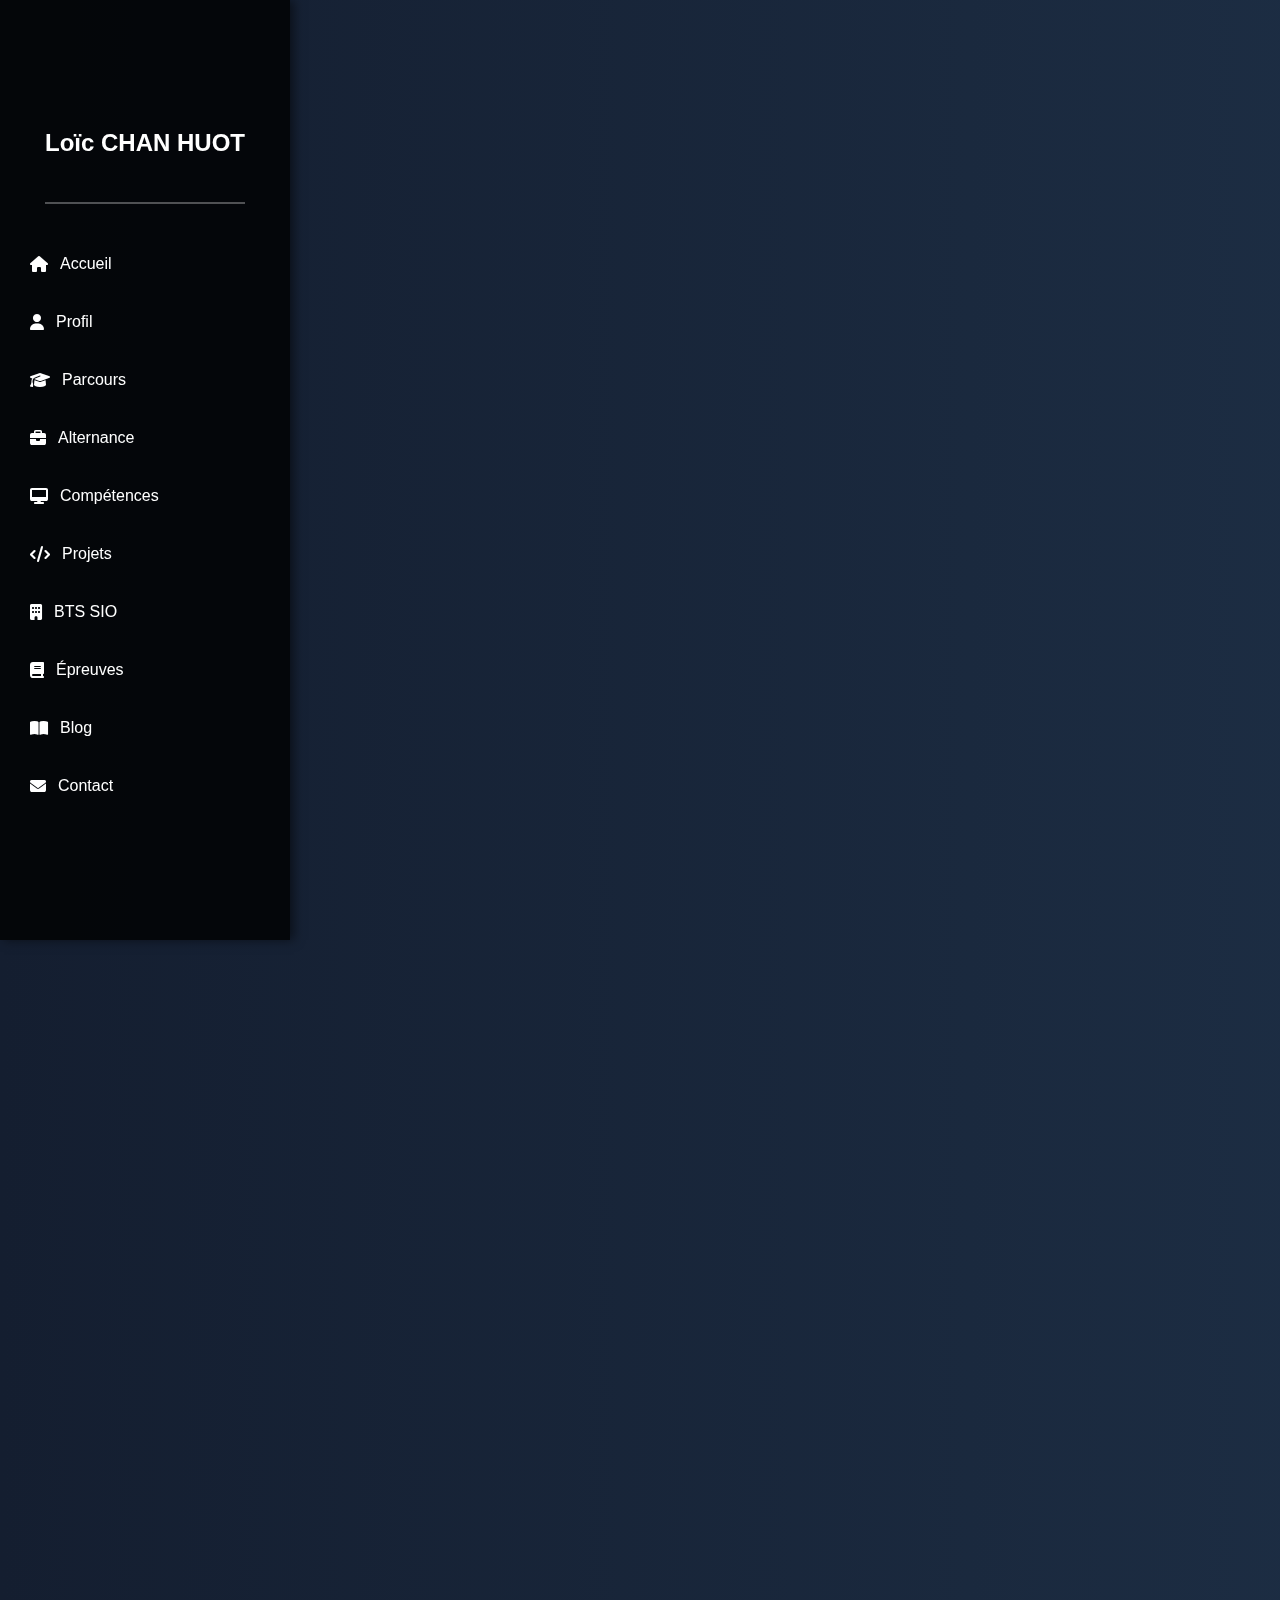
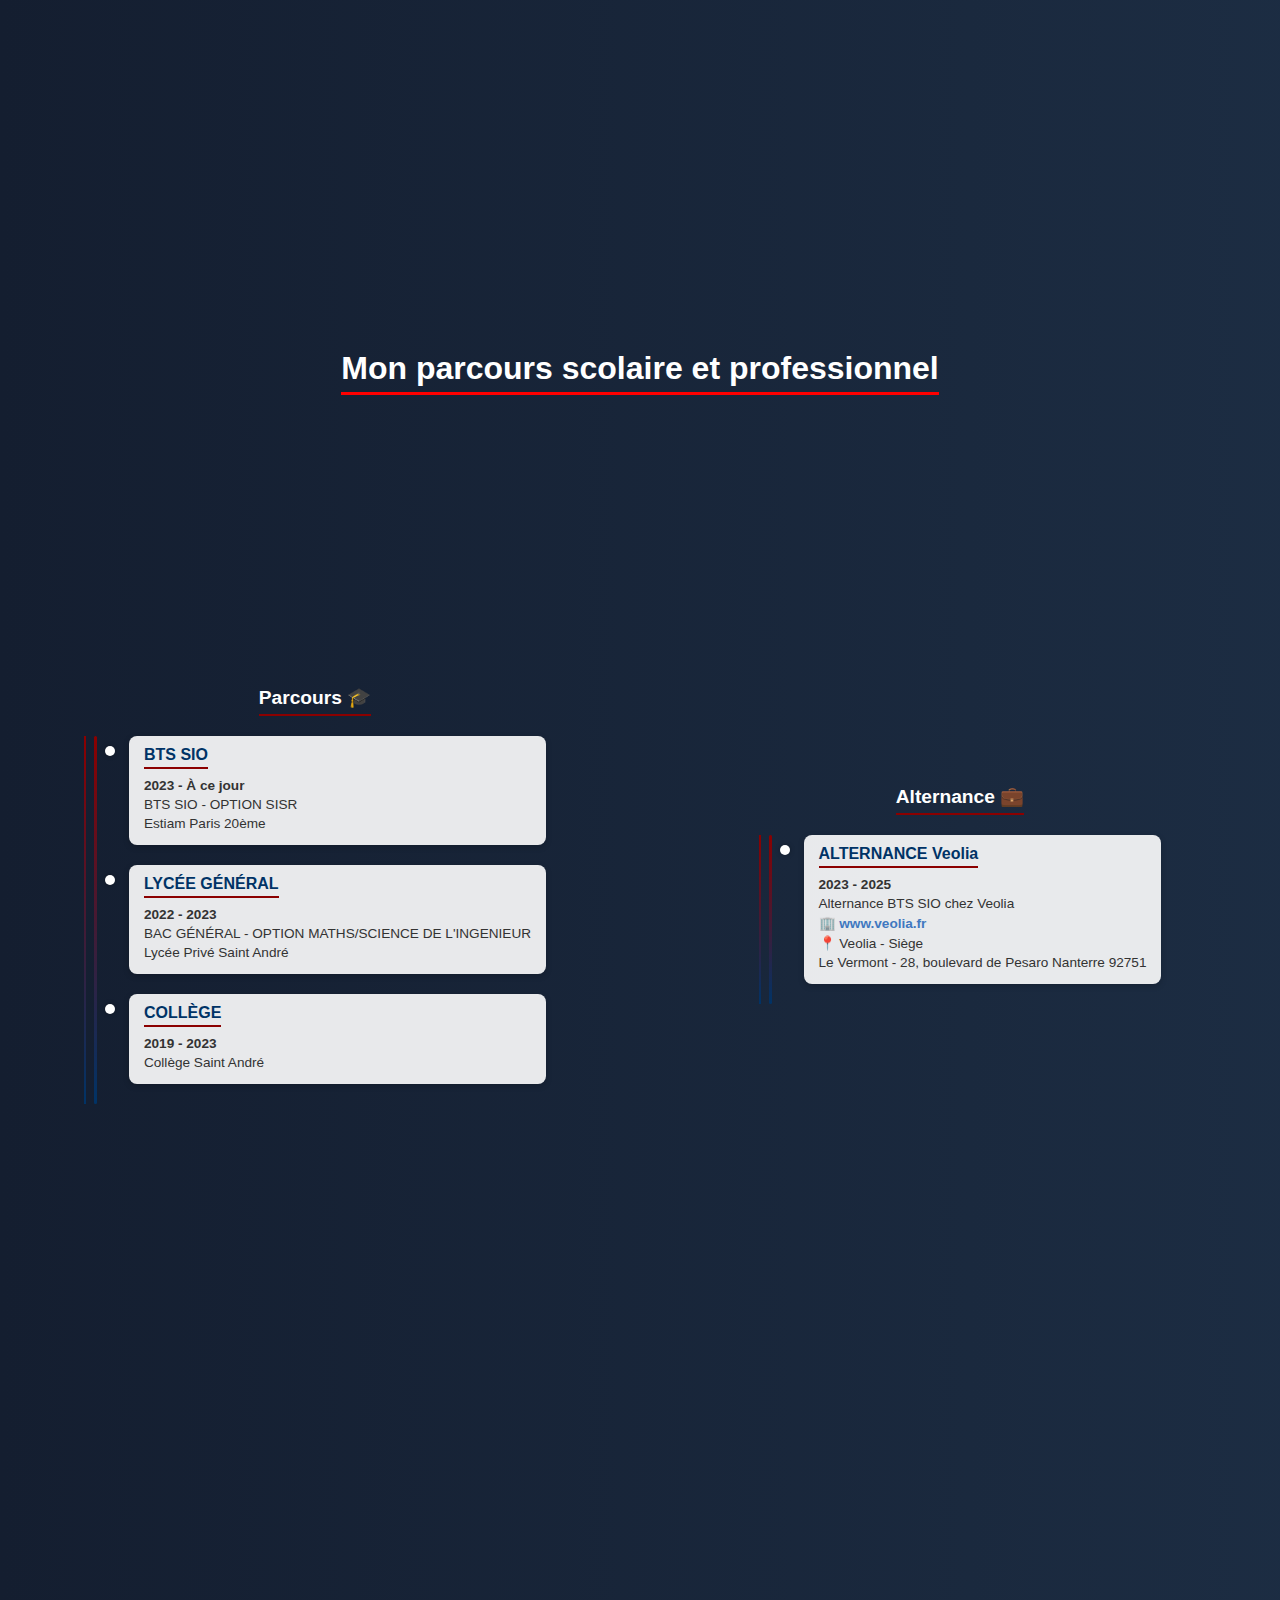
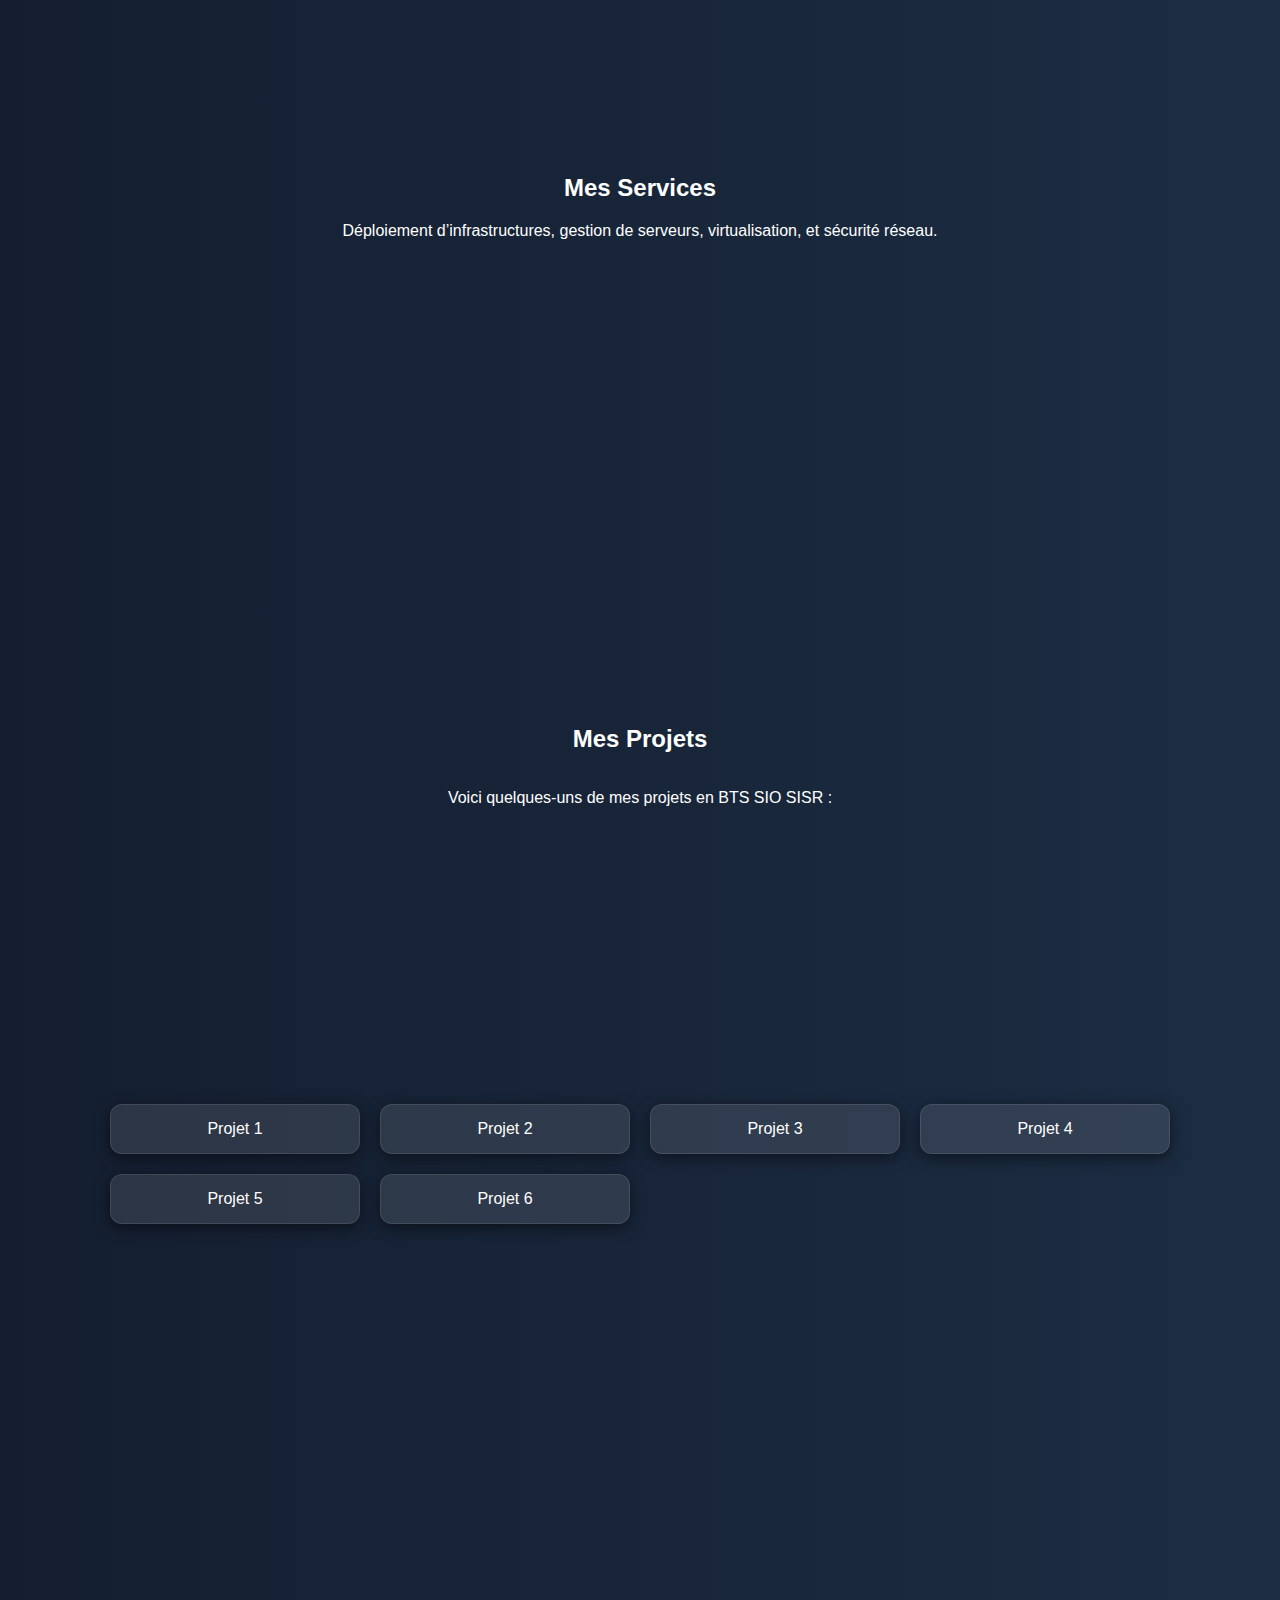
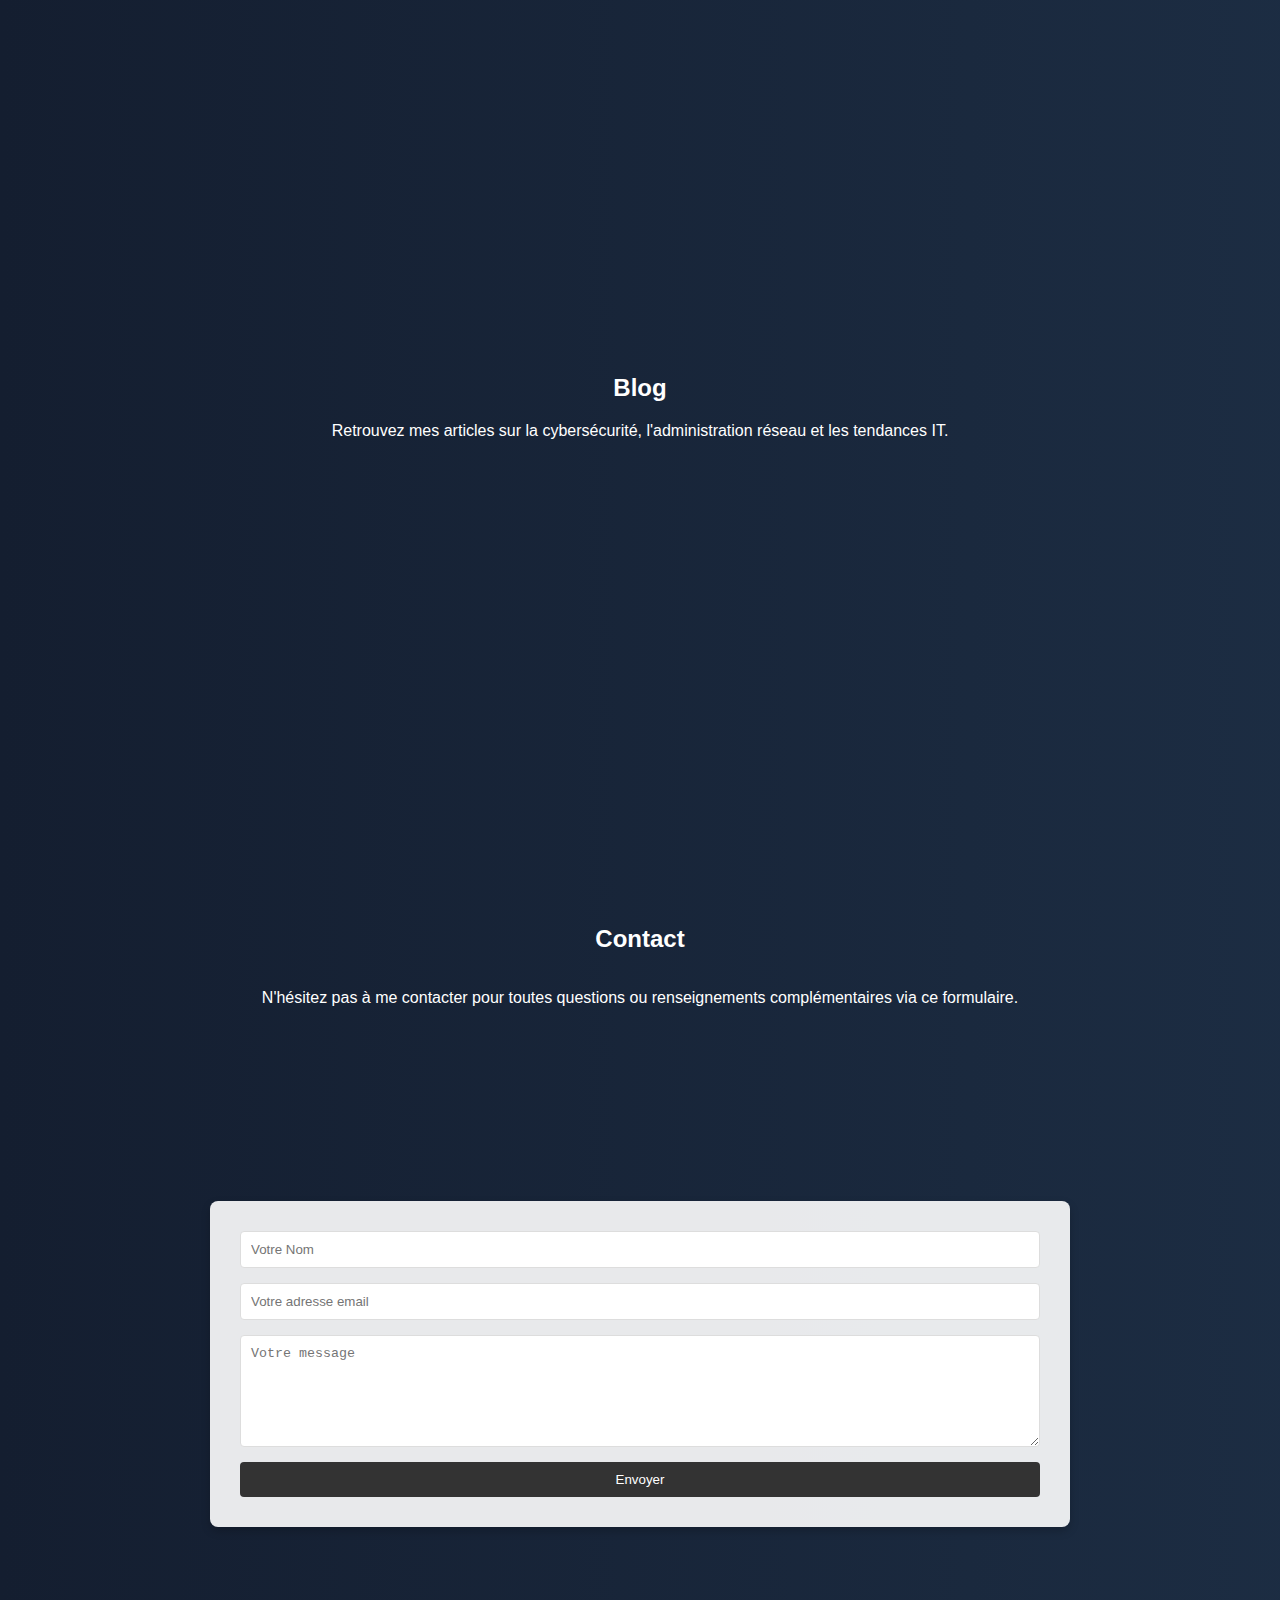
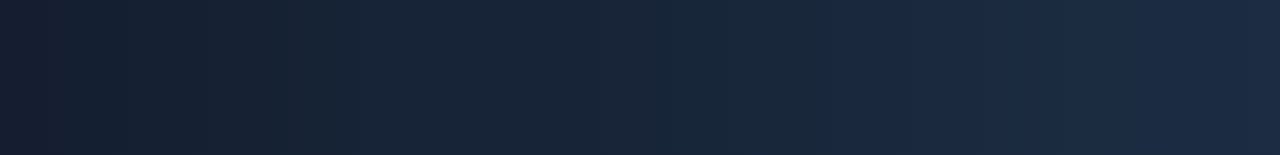
<file: index.html>
<!DOCTYPE html>
<html lang="fr">
<head>
    <meta charset="UTF-8">
    <meta name="viewport" content="width=device-width, initial-scale=1.0">
    <title>Portfolio BTS SIO SISR</title>
    <link rel="stylesheet" href="https://cdnjs.cloudflare.com/ajax/libs/font-awesome/6.4.2/css/all.min.css">
    <link rel="stylesheet" href="style.css">
</head>
<body class="homepage">
    <div class="sidebar">
        <h2>Loïc CHAN HUOT</h2>
        <div class="separator"></div>
        <ul>
            <li><a href="#accueil"><i class="fa-solid fa-house"></i> Accueil</a></li>
            <li><a href="#profil"><i class="fa-solid fa-user"></i> Profil</a></li>
            <li><a href="#parcours-section"><i class="fa-solid fa-graduation-cap"></i> Parcours</a></li>
            <li><a href="#alternance-section"><i class="fa-solid fa-briefcase"></i> Alternance</a></li>
            <li><a href="#competences"><i class="fa-solid fa-desktop"></i> Compétences</a></li>
            <li><a href="#projets"><i class="fa-solid fa-code"></i> Projets</a></li>
            <li><a href="#btssio"><i class="fa-solid fa-building"></i> BTS SIO</a></li>
            <li><a href="#epreuves"><i class="fa-solid fa-book"></i> Épreuves</a></li>
            <li><a href="#blog"><i class="fa-solid fa-book-open"></i> Blog</a></li>
            <li><a href="#contact"><i class="fa-solid fa-envelope"></i> Contact</a></li>
        </ul>
    </div>

    <section id="accueil">
        <div class="overlay-content">
            <h2>Bienvenue sur mon Portfolio</h2>
            <p>Découvrez mes projets, mes compétences et mon parcours en BTS SIO SISR.</p>
            <a href="#projets" class="btn-cta">Voir mes projets</a>
        </div>
    </section>   

    <section id="profil">
        <div class="section-content">
            <h2>À propos de moi</h2>
            <p>Passionné d'informatique, spécialisé en réseaux & cybersécurité. Expérience en administration système.</p>
        </div>
    </section>

    <div class="parcours-alternance-container section">
        <h2 class="titre-general">Mon parcours scolaire et professionnel</h2>
        <div class="parcours-alternance-wrapper">
            <section id="parcours-section" class="parcours">
                <h3>Parcours 🎓</h3>
                <div class="timeline">
                    <div class="timeline-item">
                        <div class="timeline-item-content">
                            <h4>BTS SIO</h4>
                            <p><strong>2023 - À ce jour</strong></p>
                            <p>BTS SIO - OPTION SISR</p>
                            <p>Estiam Paris 20ème</p>
                        </div>
                    </div>
                    <div class="timeline-item">
                        <div class="timeline-item-content">
                            <h4>LYCÉE GÉNÉRAL</h4>
                            <p><strong>2022 - 2023</strong></p>
                            <p>BAC GÉNÉRAL - OPTION MATHS/SCIENCE DE L'INGENIEUR</p>
                            <p>Lycée Privé Saint André</p>
                        </div>
                    </div>
                    <div class="timeline-item">
                        <div class="timeline-item-content">
                            <h4>COLLÈGE</h4>
                            <p><strong>2019 - 2023</strong></p>
                            <p>Collège Saint André</p>
                        </div>
                    </div>
                </div>
            </section>

            <section id="alternance-section" class="alternance">
                <h3>Alternance 💼</h3>
                <div class="timeline">
                    <div class="timeline-item">
                        <div class="timeline-item-content">
                            <h4>ALTERNANCE Veolia</h4>
                            <p><strong>2023 - 2025</strong></p>
                            <p>Alternance BTS SIO chez Veolia</p>
                            <p>🏢 <a href="https://www.veolia.fr/" target="_blank">www.veolia.fr</a></p>
                            <p>📍 Veolia - Siège</p>
                            <p>Le Vermont - 28, boulevard de Pesaro Nanterre 92751</p>
                        </div>
                    </div>
                </div>
            </section>
        </div>
    </div>

    <section id="services">
        <div class="section-content">
            <h2>Mes Services</h2>
            <p>Déploiement d’infrastructures, gestion de serveurs, virtualisation, et sécurité réseau.</p>
        </div>
    </section>

    <section id="projets">
        <h2>Mes Projets</h2>
        <p>Voici quelques-uns de mes projets en BTS SIO SISR :</p>
        <div class="grid">
            <div class="card">Projet 1</div>
            <div class="card">Projet 2</div>
            <div class="card">Projet 3</div>
            <div class="card">Projet 4</div>
            <div class="card">Projet 5</div>
            <div class="card">Projet 6</div>
        </div>
    </section>

    <section id="blog">
        <div class="section-content">
            <h2>Blog</h2>
            <p>Retrouvez mes articles sur la cybersécurité, l'administration réseau et les tendances IT.</p>
        </div>
    </section>

    <section id="contact">
        <h2>Contact</h2>
        <p>N'hésitez pas à me contacter pour toutes questions ou renseignements complémentaires via ce formulaire.</p>
        <div class="form-container">
            <input type="text" placeholder="Votre Nom">
            <input type="email" placeholder="Votre adresse email">
            <textarea placeholder="Votre message" rows="6"></textarea>
            <button type="submit">Envoyer</button>
        </div>
    </section>
</body>
</html>
</file>
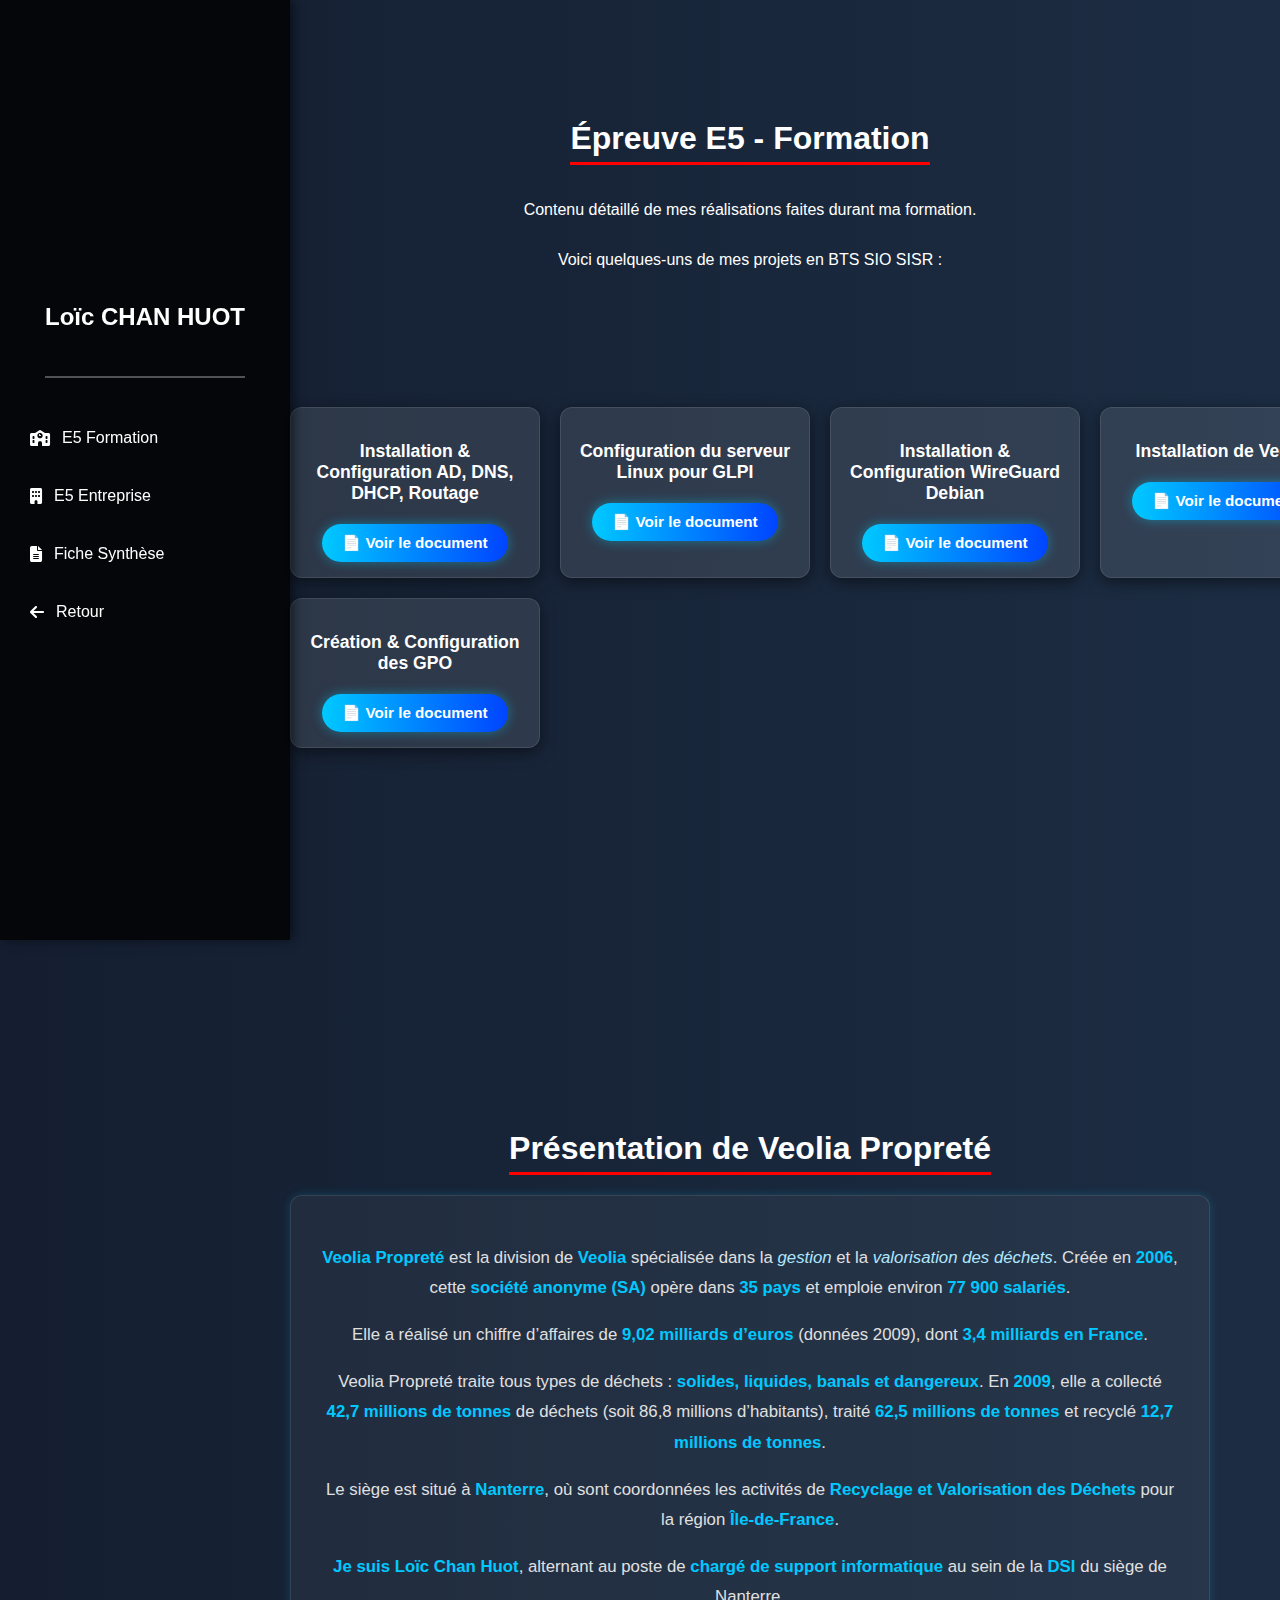
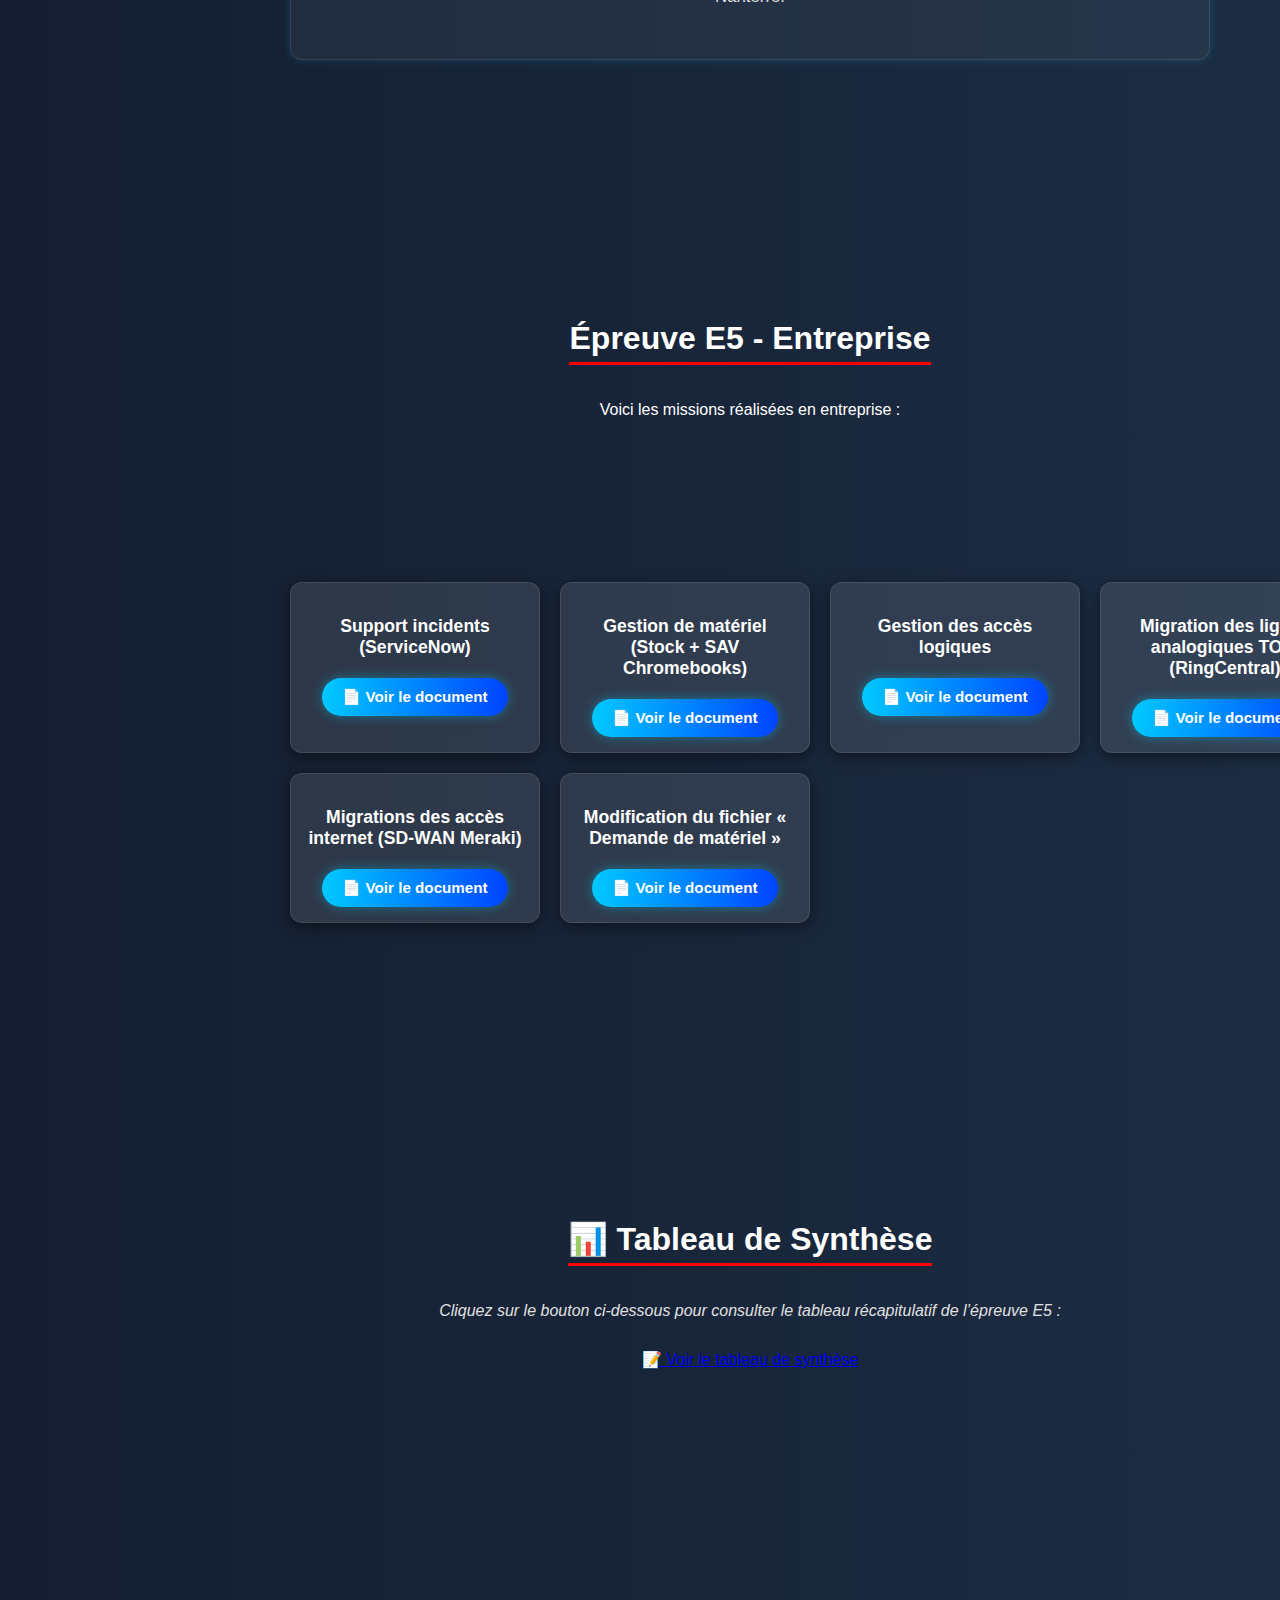
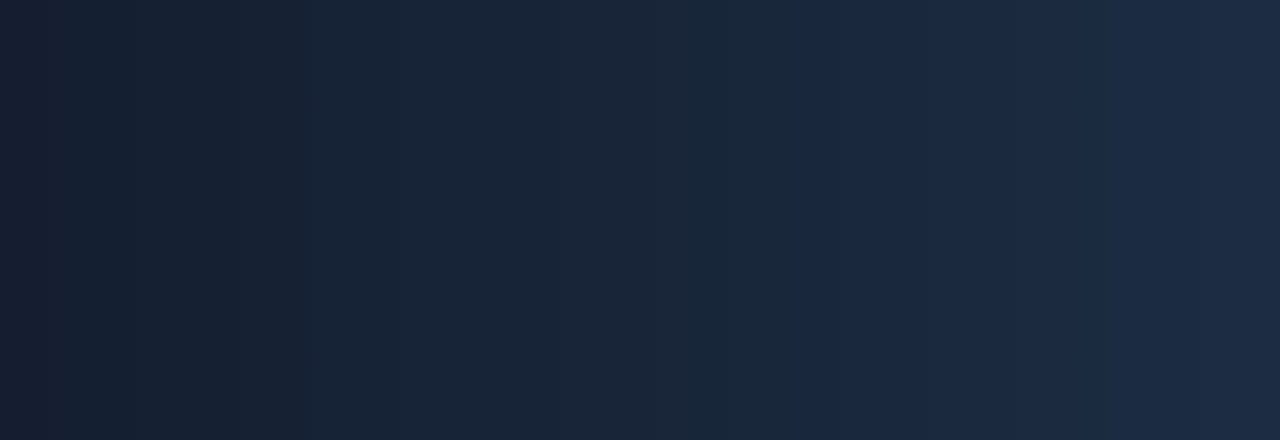
<file: epreuve-E5.html>
<!DOCTYPE html>
<html lang="fr">
<head>
  <meta charset="UTF-8">
  <meta name="viewport" content="width=device-width, initial-scale=1.0">
  <title>Épreuve E5 - Portfolio Loïc</title>
  <link rel="stylesheet" href="https://cdnjs.cloudflare.com/ajax/libs/font-awesome/6.4.2/css/all.min.css">
  <link rel="stylesheet" href="style.css">
</head>
<body class="homepage">

  <div class="sidebar-wrapper">
    <div class="sidebar">
      <h2>Loïc CHAN HUOT</h2>
      <div class="separator"></div>
      <ul>
        <li><a href="#projets-formation"><i class="fa-solid fa-school"></i> E5 Formation</a></li>
        <li><a href="#presentation-veolia "><i class="fa-solid fa-building"></i> E5 Entreprise</a></li>
        <li><a href="#fiche-synthese"><i class="fa-solid fa-file-lines"></i> Fiche Synthèse</a></li>
        <li><a href="index.html#epreuves"><i class="fa-solid fa-arrow-left"></i> Retour</a></li>
        </li>
      </ul>
    </div>
  </div>

  <div class="main-content">

    <section id="projets-formation" class="section-content">
      <h1 class="titre-general">Épreuve E5 - Formation</h1>
      <p>Contenu détaillé de mes réalisations faites durant ma formation.</p>
      <p>Voici quelques-uns de mes projets en BTS SIO SISR :</p>
      <div class="grid">
          <div class="card">
              <h3>Installation & Configuration AD, DNS, DHCP, Routage</h3>
              <a href="Mes projets/Fiche installation AD.pdf" target="_blank" class="btn-epreuve">📄 Voir le document</a>
          </div>
          <div class="card">
              <h3>Configuration du serveur Linux pour GLPI</h3>
              <a href="Mes projets/Configuration du server linux pour GLPI.pdf" target="_blank" class="btn-epreuve">📄 Voir le document</a>
          </div>
          <div class="card">
              <h3>Installation & Configuration WireGuard Debian</h3>
              <a href="Mes projets/Installation et configuration Wireguard Debian.pdf" target="_blank" class="btn-epreuve">📄 Voir le document</a>
          </div>
          <div class="card">
              <h3>Installation de Veeam</h3>
              <a href="Mes projets/Installation VEEAM.pdf" target="_blank" class="btn-epreuve">📄 Voir le document</a>
          </div>
          <div class="card">
              <h3>Création & Configuration des GPO</h3>
              <a href="Mes projets/5. Création et configuration des GPO.pdf" target="_blank" class="btn-epreuve">📄 Voir le document</a>
          </div>
      </div>
  </section>
    </section>

    <section id="presentation-veolia" class="section-content">
      <h2 class="titre-general">Présentation de Veolia Propreté</h2>
      <div class="presentation-box">
        <p><strong>Veolia Propreté</strong> est la division de <strong>Veolia</strong> spécialisée dans la <em>gestion</em> et la <em>valorisation des déchets</em>. Créée en <strong>2006</strong>, cette <strong>société anonyme (SA)</strong> opère dans <strong>35 pays</strong> et emploie environ <strong>77 900 salariés</strong>.</p>
        
        <p>Elle a réalisé un chiffre d’affaires de <strong>9,02 milliards d’euros</strong> (données 2009), dont <strong>3,4 milliards en France</strong>.</p>
        
        <p>Veolia Propreté traite tous types de déchets : <strong>solides, liquides, banals et dangereux</strong>. En <strong>2009</strong>, elle a collecté <strong>42,7 millions de tonnes</strong> de déchets (soit 86,8 millions d’habitants), traité <strong>62,5 millions de tonnes</strong> et recyclé <strong>12,7 millions de tonnes</strong>.</p>
        
        <p>Le siège est situé à <strong>Nanterre</strong>, où sont coordonnées les activités de <strong>Recyclage et Valorisation des Déchets</strong> pour la région <strong>Île-de-France</strong>.</p>
        
        <p><strong>Je suis Loïc Chan Huot</strong>, alternant au poste de <strong>chargé de support informatique</strong> au sein de la <strong>DSI</strong> du siège de Nanterre.</p>
      </div>
    </section>   

    <section id="projets-entreprise" class="section-content">
      <h1 class="titre-general">Épreuve E5 - Entreprise</h1>
      <p>Voici les missions réalisées en entreprise :</p>
      <div class="grid">
        <div class="card">
          <h3>Support incidents (ServiceNow)</h3>
          <a href="Entreprise/Support incidents (ServiceNow).pdf" target="_blank" class="btn-epreuve">📄 Voir le document</a>
        </div>
        <div class="card">
          <h3>Gestion de matériel (Stock + SAV Chromebooks)</h3>
          <a href="Entreprise/Gestion de matériel (Stock + SAV Chromebooks).pdf" target="_blank" class="btn-epreuve">📄 Voir le document</a>
        </div>
        <div class="card">
          <h3>Gestion des accès logiques</h3>
          <a href="Entreprise/Gestion des accès logiques.pdf" target="_blank" class="btn-epreuve">📄 Voir le document</a>
        </div>
        <div class="card">
          <h3>Migration des lignes analogiques TOIP (RingCentral)</h3>
          <a href="Entreprise/Migration des lignes analogiques vers solution TOIP (RingCentral).pdf" target="_blank" class="btn-epreuve">📄 Voir le document</a>
        </div>
        <div class="card">
          <h3>Migrations des accès internet (SD-WAN Meraki)</h3>
          <a href="Entreprise/Migrations des accès internet par une solution SD-WAN.pdf" target="_blank" class="btn-epreuve">📄 Voir le document</a>
        </div>
        <div class="card">
          <h3>Modification du fichier « Demande de matériel »</h3>
          <a href="Entreprise/Modification du fichier _Demande de matériel_ (Intranet).pdf" target="_blank" class="btn-epreuve">📄 Voir le document</a>
        </div>
      </div>
    </section>
    <section id="fiche-synthese" class="section-content">
      <h2 class="titre-general">📊 Tableau de Synthèse</h2>
      <p class="description">Cliquez sur le bouton ci-dessous pour consulter le tableau récapitulatif de l’épreuve E5 :</p>
      <a href="Fiche Synthèse/8-1 - BTS SIO - 2025 - Annexe 8-1 - Epreuve E5 - Tableau de synthese.xlsx - Tableau de synthèse Épreuve E5.pdf" target="_blank" class="btn-epreuve">📝 Voir le tableau de synthèse</a>
    </section>
  </div>
</body>
</html>
</file>
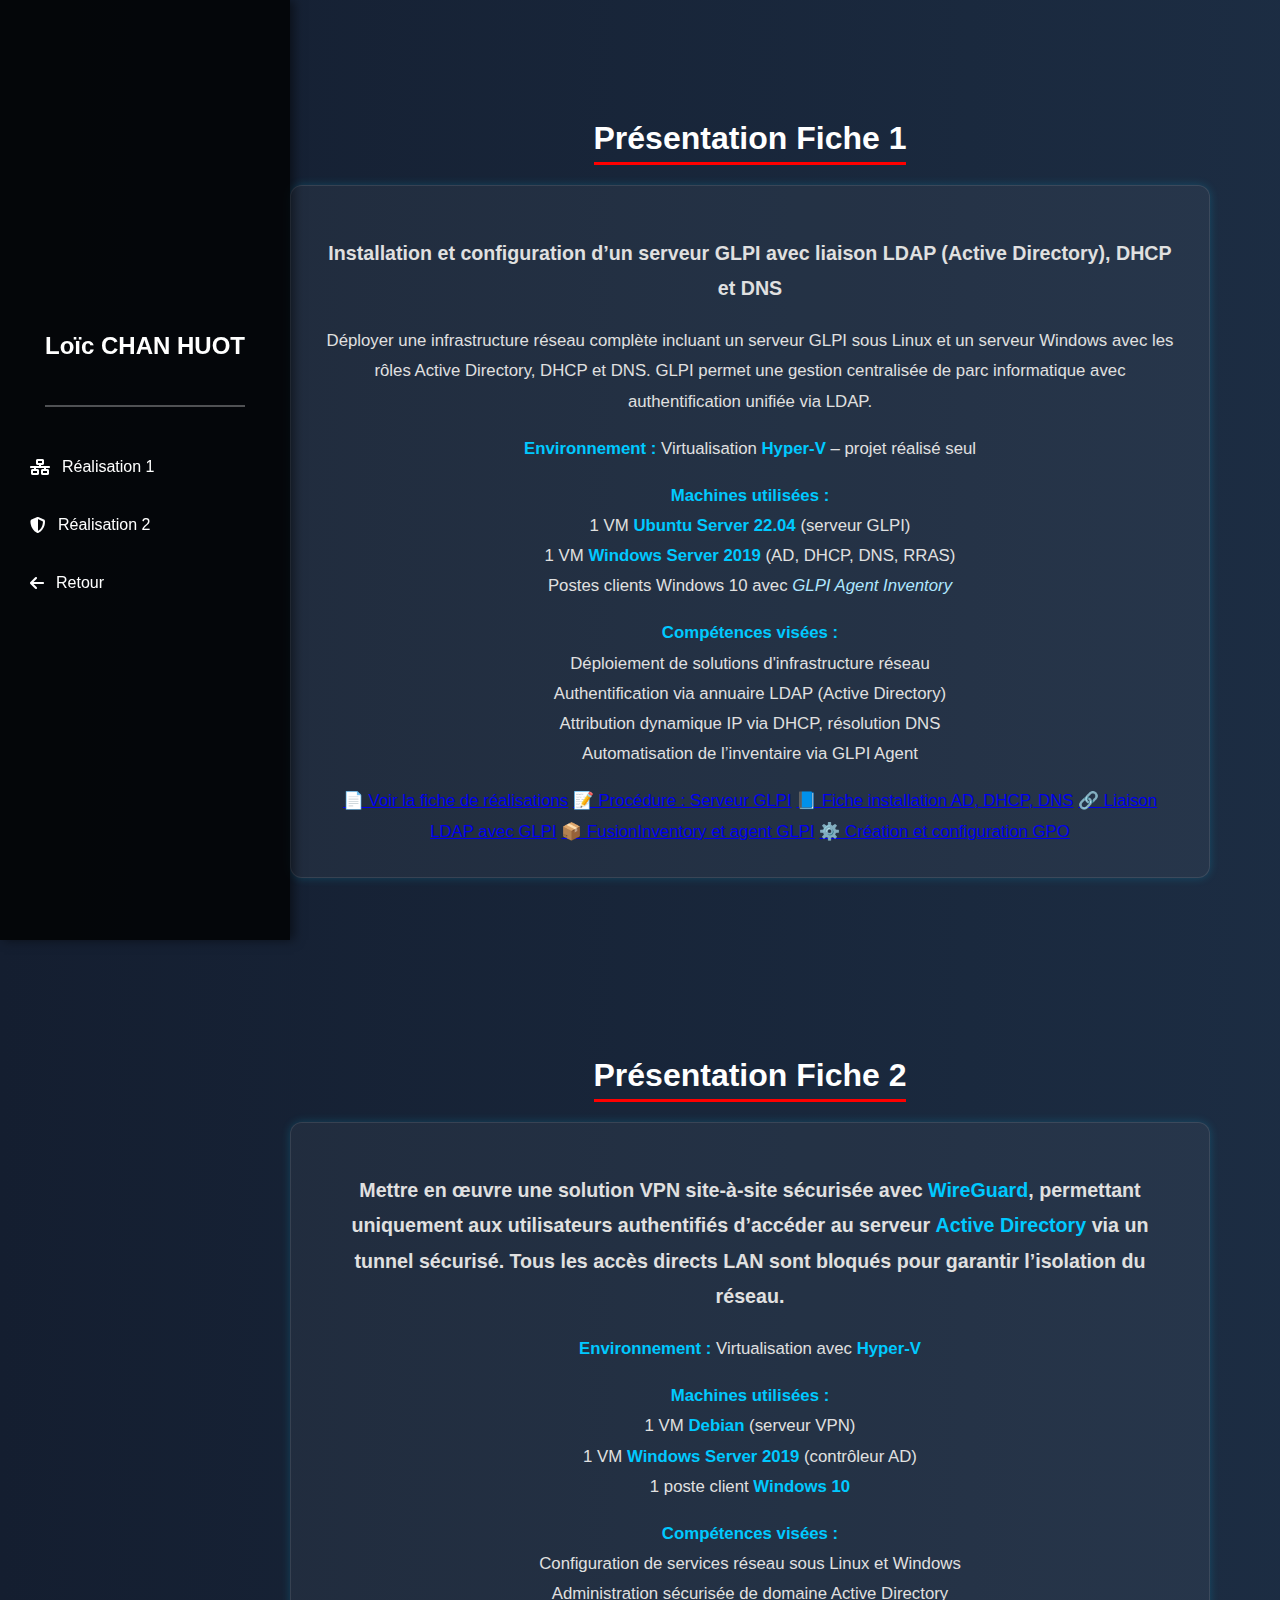
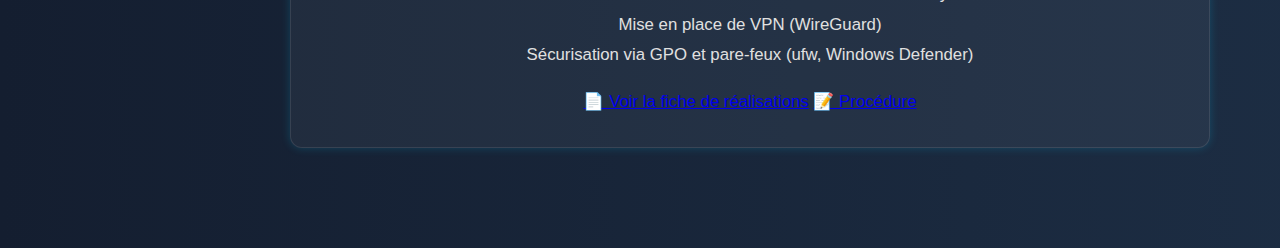
<file: epreuve-E6.html>
<!DOCTYPE html>
<html lang="fr">
<head>
  <meta charset="UTF-8">
  <meta name="viewport" content="width=device-width, initial-scale=1.0">
  <title>Épreuve E6 - Portfolio Loïc</title>
  <link rel="stylesheet" href="https://cdnjs.cloudflare.com/ajax/libs/font-awesome/6.4.2/css/all.min.css">
  <link rel="stylesheet" href="style.css">
</head>
<body class="homepage">

  <div class="sidebar-wrapper">
    <div class="sidebar">
      <h2>Loïc CHAN HUOT</h2>
      <div class="separator"></div>
      <ul>
        <li><a href="#fiche1"><i class="fa-solid fa-network-wired"></i> Réalisation 1</a></li>
        <li><a href="#fiche2"><i class="fa-solid fa-shield-alt"></i> Réalisation 2</a></li>
        <li><a href="index.html#epreuves"><i class="fa-solid fa-arrow-left"></i> Retour</a></li>
      </ul>      
    </div>
  </div>

  <div class="main-content">

    <section id="fiche1" class="section-content">
      <h1 class="titre-general">Présentation Fiche 1</h1>
      <div class="presentation-box">
        <h3>Installation et configuration d’un serveur GLPI avec liaison LDAP (Active Directory), DHCP et DNS</h3>

        <p>Déployer une infrastructure réseau complète incluant un serveur GLPI sous Linux et un serveur Windows avec les rôles Active Directory, DHCP et DNS. GLPI permet une gestion centralisée de parc informatique avec authentification unifiée via LDAP.</p>
    
        <p><strong>Environnement :</strong> Virtualisation <strong>Hyper-V</strong> – projet réalisé seul</p>
    
        <p><strong>Machines utilisées :</strong><br>
          1 VM <strong>Ubuntu Server 22.04</strong> (serveur GLPI)<br>
          1 VM <strong>Windows Server 2019</strong> (AD, DHCP, DNS, RRAS)<br>
          Postes clients Windows 10 avec <em>GLPI Agent Inventory</em>
        </p>
    
        <p><strong>Compétences visées :</strong><br>
          Déploiement de solutions d'infrastructure réseau<br>
          Authentification via annuaire LDAP (Active Directory)<br>
          Attribution dynamique IP via DHCP, résolution DNS<br>
          Automatisation de l’inventaire via GLPI Agent
        </p>
        <a href="E6/fiche 1.pdf" class="btn-epreuve" target="_blank">📄 Voir la fiche de réalisations</a>
        <a href="Mes projets/Configuration du server linux pour GLPI.pdf" target="_blank" class="btn-epreuve">📝 Procédure : Serveur GLPI</a>
        <a href="Mes projets/Fiche installation AD.pdf" target="_blank" class="btn-epreuve">📘 Fiche installation AD, DHCP, DNS</a>
        <a href="Mes projets/Liaison LDAP.pdf" target="_blank" class="btn-epreuve">🔗 Liaison LDAP avec GLPI</a>
        <a href="Mes projets/Fusion Inventory.pdf" target="_blank" class="btn-epreuve">📦 FusionInventory et agent GLPI</a>
        <a href="Mes projets/Création et configuration GPO.pdf" target="_blank" class="btn-epreuve">⚙️ Création et configuration GPO</a>
      </div>
    </section>

    <section id="fiche2" class="section-content">
      <h1 class="titre-general">Présentation Fiche 2</h1>
      <div class="presentation-box">
        <h3> Mettre en œuvre une solution VPN site-à-site sécurisée avec <strong>WireGuard</strong>, permettant uniquement aux utilisateurs authentifiés d’accéder au serveur <strong>Active Directory</strong> via un tunnel sécurisé. Tous les accès directs LAN sont bloqués pour garantir l’isolation du réseau.</h3>
        <p><strong>Environnement :</strong> Virtualisation avec <strong>Hyper-V</strong></p>

        <p><strong>Machines utilisées :</strong><br>
          1 VM <strong>Debian</strong> (serveur VPN)<br>
          1 VM <strong>Windows Server 2019</strong> (contrôleur AD)<br>
          1 poste client <strong>Windows 10</strong>
        </p>
    
        <p><strong>Compétences visées :</strong><br>
          Configuration de services réseau sous Linux et Windows<br>
          Administration sécurisée de domaine Active Directory<br>
          Mise en place de VPN (WireGuard)<br>
          Sécurisation via GPO et pare-feux (ufw, Windows Defender)
        </p>
        <a href="E6/fiche 2.pdf" class="btn-epreuve" target="_blank">📄 Voir la fiche de réalisations</a>
        <a href="Mes projets/Installation et configuration Wireguard Debian.pdf" target="_blank" class="btn-epreuve">📝 Procédure</a>
      </div>
    </section>
  </div>
</file>
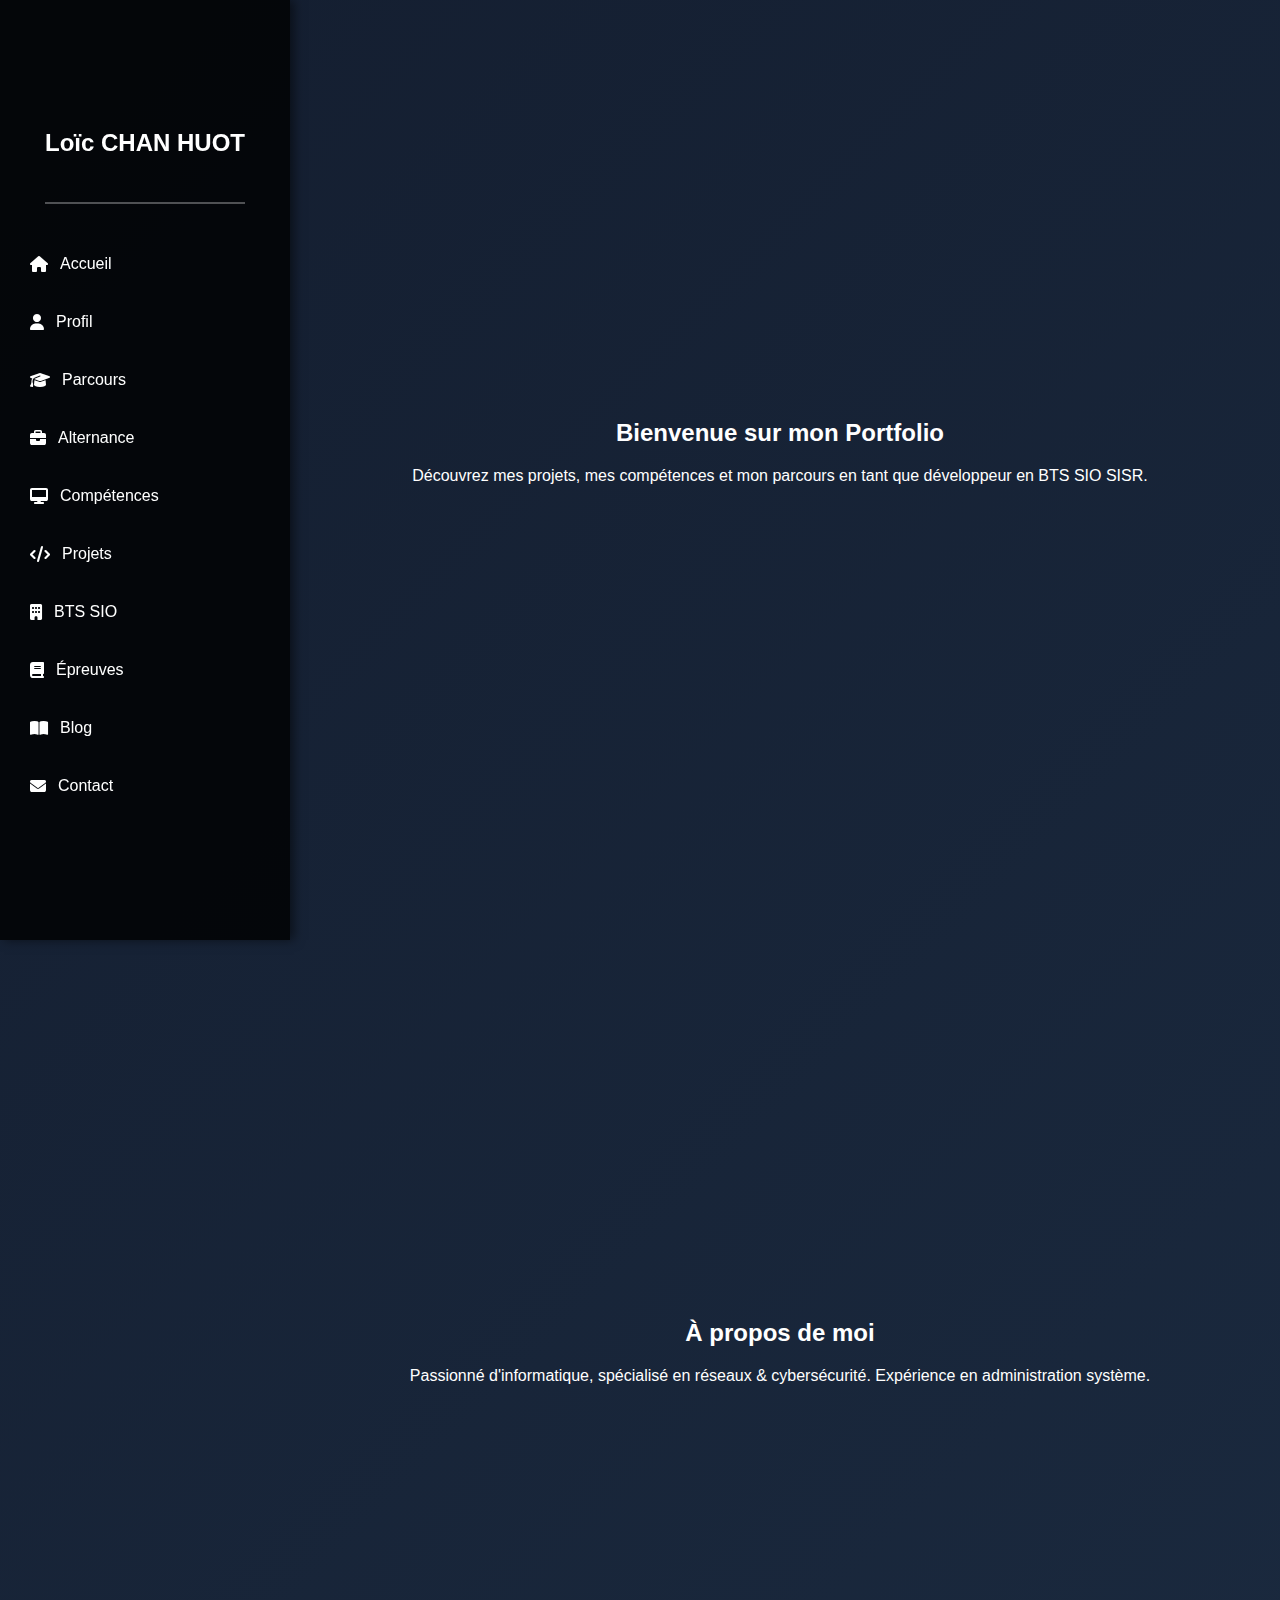
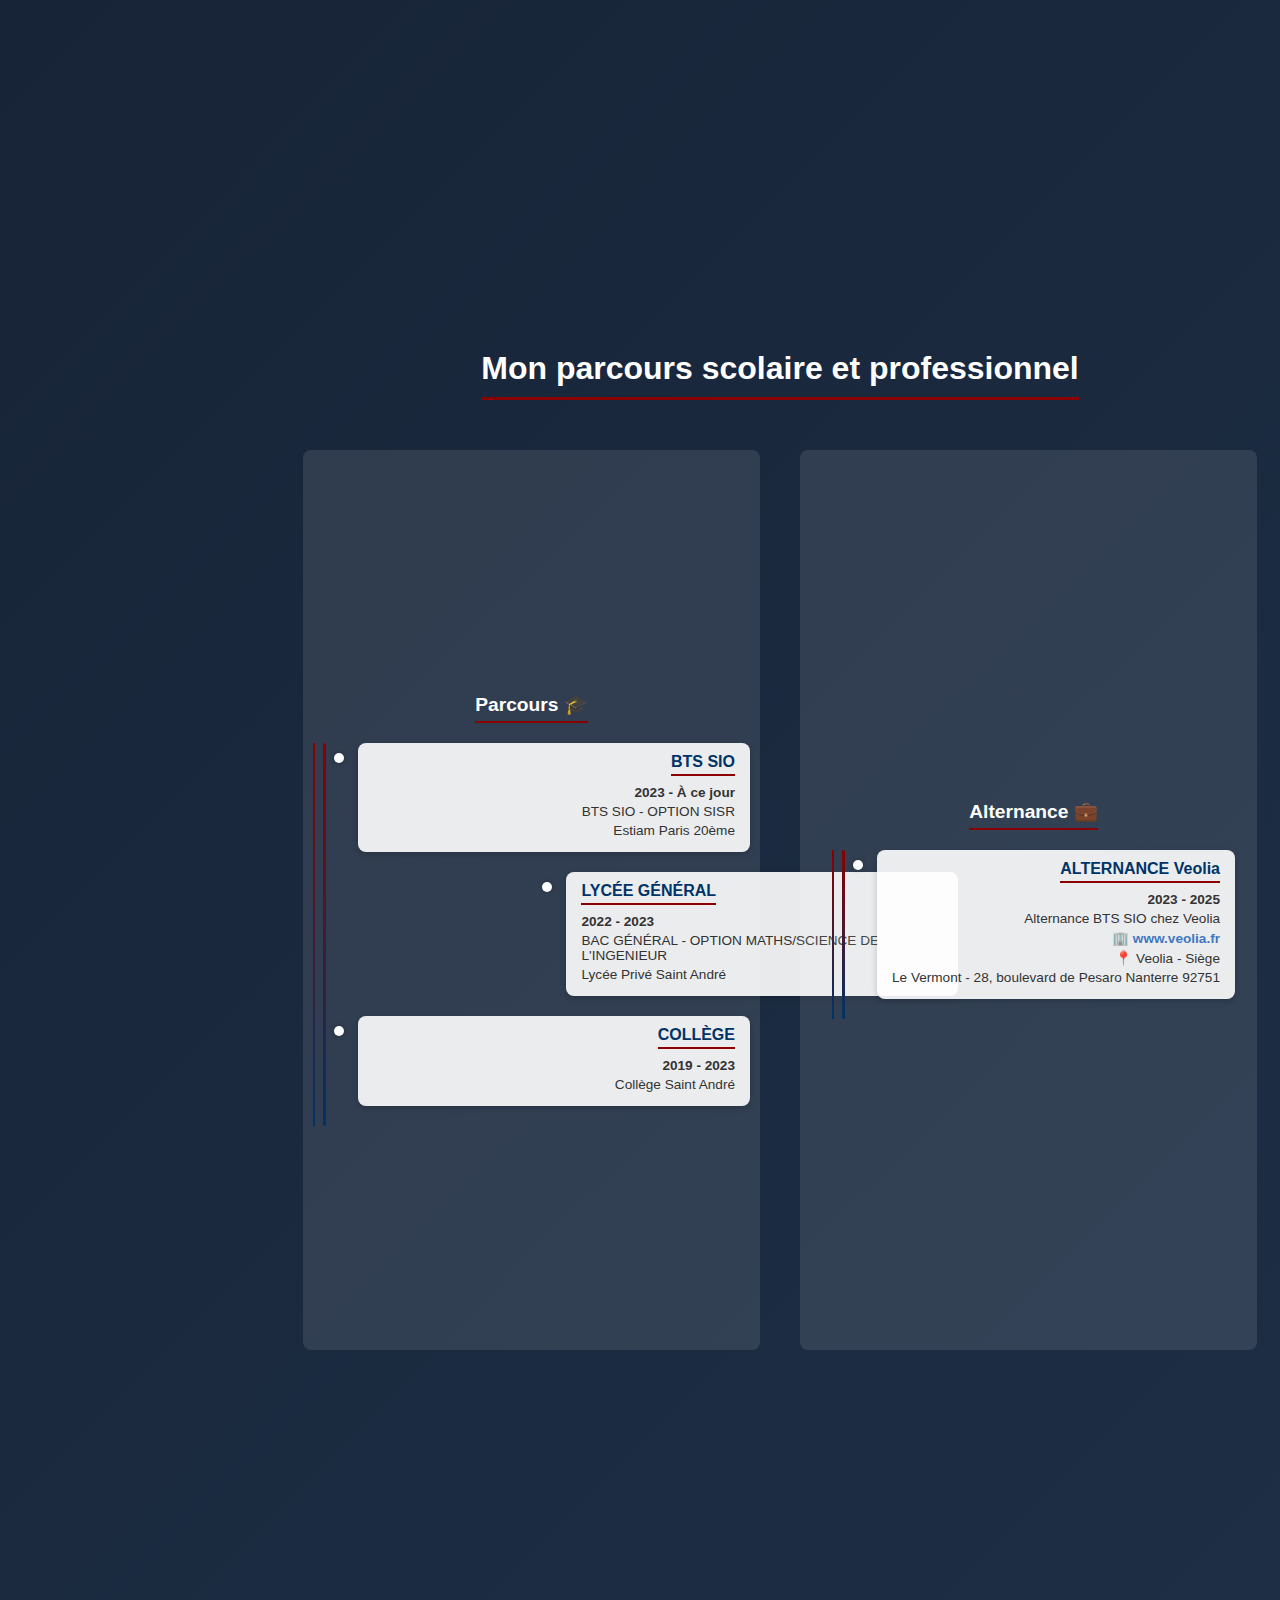
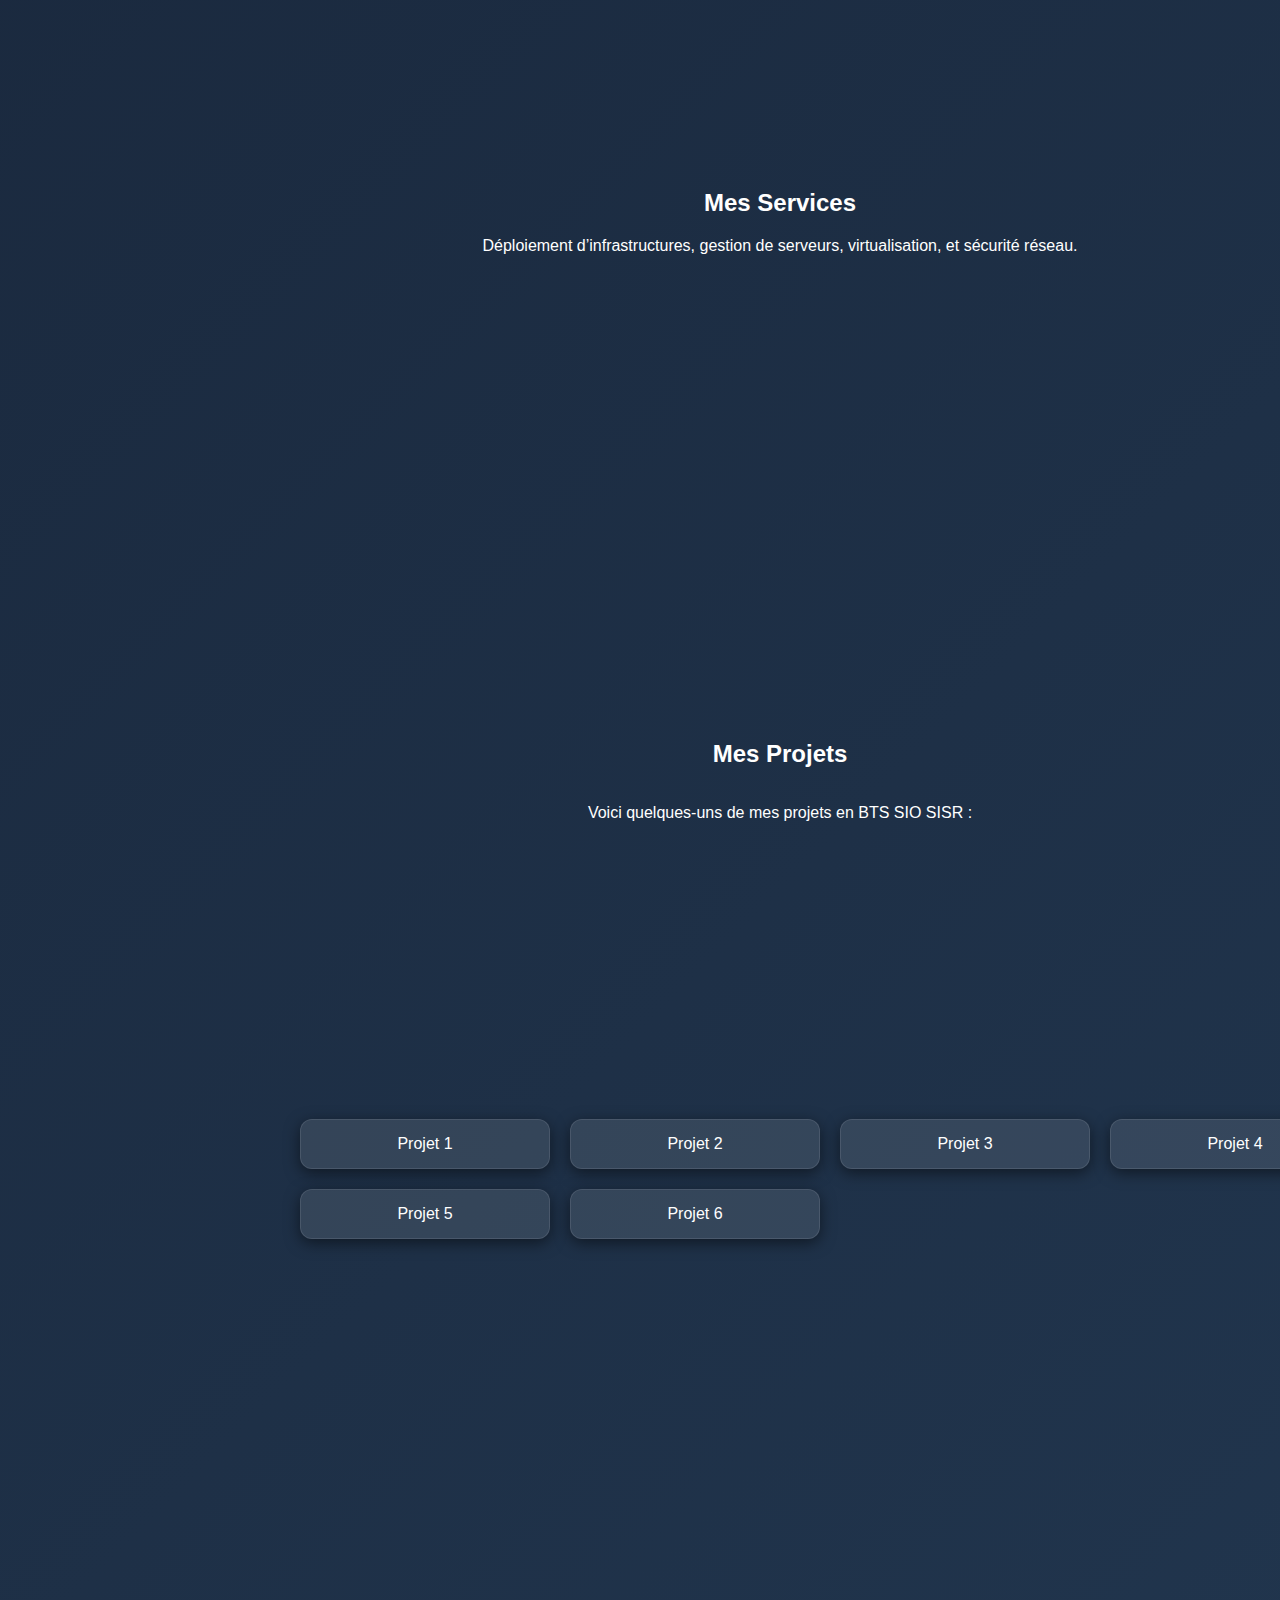
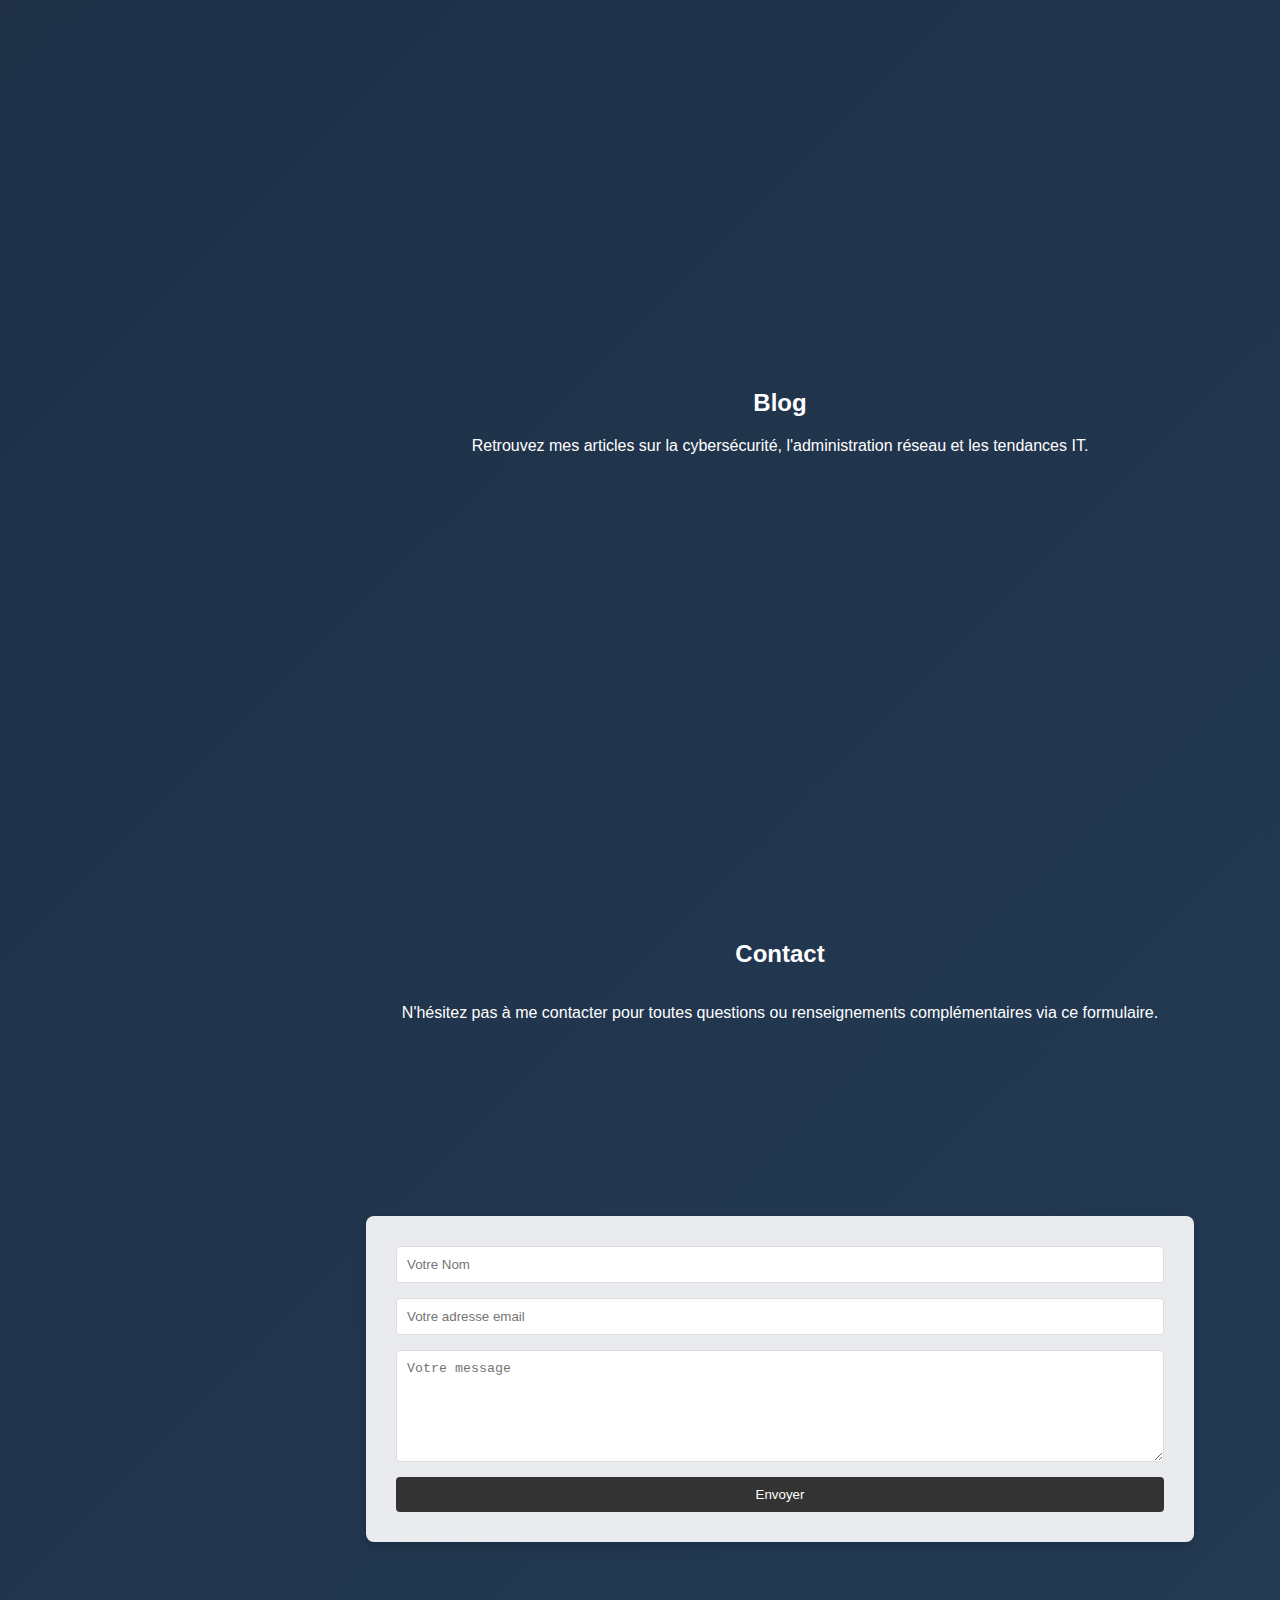
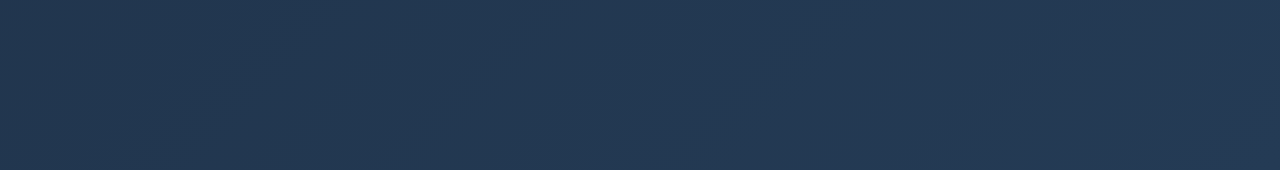
<file: Porfolio BTS SIO SISR loic Chan Huot.html>
<!DOCTYPE html>
<html lang="fr">
<head>
    <meta charset="UTF-8">
    <meta name="viewport" content="width=device-width, initial-scale=1.0">
    <title>Portfolio BTS SIO SISR</title>
    <link rel="stylesheet" href="https://cdnjs.cloudflare.com/ajax/libs/font-awesome/6.4.2/css/all.min.css">
    <link rel="stylesheet" href="Porfolio BTS SIO SISR loic chan huot.css">
</head>
<body>
    <div class="sidebar">
        <h2>Loïc CHAN HUOT</h2>
        <div class="separator"></div>
        <ul>
            <li><a href="#accueil"><i class="fa-solid fa-house"></i> Accueil</a></li>
            <li><a href="#profil"><i class="fa-solid fa-user"></i> Profil</a></li>
            <li><a href="#parcours-section"><i class="fa-solid fa-graduation-cap"></i> Parcours</a></li>
            <li><a href="#alternance-section"><i class="fa-solid fa-briefcase"></i> Alternance</a></li>
            <li><a href="#competences"><i class="fa-solid fa-desktop"></i> Compétences</a></li>
            <li><a href="#projets"><i class="fa-solid fa-code"></i> Projets</a></li>
            <li><a href="#btssio"><i class="fa-solid fa-building"></i> BTS SIO</a></li>
            <li><a href="#epreuves"><i class="fa-solid fa-book"></i> Épreuves</a></li>
            <li><a href="#blog"><i class="fa-solid fa-book-open"></i> Blog</a></li>
            <li><a href="#contact"><i class="fa-solid fa-envelope"></i> Contact</a></li>
        </ul>
    </div>

    <div class="main-content">
        <section id="accueil">
            <div class="section-content">
                <h2>Bienvenue sur mon Portfolio</h2>
                <p>Découvrez mes projets, mes compétences et mon parcours en tant que développeur en BTS SIO SISR.</p>
            </div>
        </section>

        <section id="profil">
            <div class="section-content">
                <h2>À propos de moi</h2>
                <p>Passionné d'informatique, spécialisé en réseaux & cybersécurité. Expérience en administration système.</p>
            </div>
        </section>

        <div class="parcours-alternance-container section">
            <h2 class="titre-general">Mon parcours scolaire et professionnel</h2>
            <div class="parcours-alternance-wrapper">
                <section id="parcours-section" class="parcours">
                    <h3>Parcours 🎓</h3>
                    <div class="timeline">
                        <div class="timeline-item">
                            <div class="timeline-item-content">
                                <h4>BTS SIO</h4>
                                <p><strong>2023 - À ce jour</strong></p>
                                <p>BTS SIO - OPTION SISR</p>
                                <p>Estiam Paris 20ème</p>
                            </div>
                        </div>
                        <div class="timeline-item">
                            <div class="timeline-item-content">
                                <h4>LYCÉE GÉNÉRAL</h4>
                                <p><strong>2022 - 2023</strong></p>
                                <p>BAC GÉNÉRAL - OPTION MATHS/SCIENCE DE L'INGENIEUR</p>
                                <p>Lycée Privé Saint André</p>
                            </div>
                        </div>
                        <div class="timeline-item">
                            <div class="timeline-item-content">
                                <h4>COLLÈGE</h4>
                                <p><strong>2019 - 2023</strong></p>
                                <p>Collège Saint André</p>
                            </div>
                        </div>
                    </div>
                </section>
        
                <section id="alternance-section" class="alternance">
                    <h3>Alternance 💼</h3>
                    <div class="timeline">
                        <div class="timeline-item">
                            <div class="timeline-item-content">
                                <h4>ALTERNANCE Veolia</h4>
                                <p><strong>2023 - 2025</strong></p>
                                <p>Alternance BTS SIO chez Veolia</p>
                                <p>🏢 <a href="https://www.veolia.fr/" target="_blank">www.veolia.fr</a></p>
                                <p>📍 Veolia - Siège</p>
                                <p>Le Vermont - 28, boulevard de Pesaro Nanterre 92751</p>
                            </div>
                        </div>
                    </div>
                </section>
            </div>
        </div>
        

        <section id="services">
            <div class="section-content">
                <h2>Mes Services</h2>
                <p>Déploiement d’infrastructures, gestion de serveurs, virtualisation, et sécurité réseau.</p>
            </div>
        </section>

        <section id="projets">
            <h2>Mes Projets</h2>
            <p>Voici quelques-uns de mes projets en BTS SIO SISR :</p>
            <div class="grid">
                <div class="card">Projet 1</div>
                <div class="card">Projet 2</div>
                <div class="card">Projet 3</div>
                <div class="card">Projet 4</div>
                <div class="card">Projet 5</div>
                <div class="card">Projet 6</div>
            </div>
        </section>

        <section id="blog">
            <div class="section-content">
                <h2>Blog</h2>
                <p>Retrouvez mes articles sur la cybersécurité, l'administration réseau et les tendances IT.</p>
            </div>
        </section>

        <section id="contact">
            <h2>Contact</h2>
            <p>N'hésitez pas à me contacter pour toutes questions ou renseignements complémentaires via ce formulaire.</p>
            <div class="form-container">
                <input type="text" placeholder="Votre Nom">
                <input type="email" placeholder="Votre adresse email">
                <textarea placeholder="Votre message" rows="6"></textarea>
                <button type="submit">Envoyer</button>
            </div>
        </section>
    </div>
</body>
</html>
</file>
<file: style.css>
/* Animation pour la page d'accueil */
@keyframes gradientAnimation {
    0% {
        background-position: 0% 50%;
    }
    50% {
        background-position: 100% 50%;
    }
    100% {
        background-position: 0% 50%;
    }
}

@keyframes fadeIn {
    0% {
        opacity: 0;
        transform: translateY(20px);
    }
    100% {
        opacity: 1;
        transform: translateY(0);
    }
}
@keyframes zoomFadeIn {
    0% {
        opacity: 0;
        transform: scale(0.8) translateY(30px);
        filter: blur(5px);
    }
    50% {
        opacity: 0.5;
    }
    100% {
        opacity: 1;
        transform: scale(1) translateY(0);
        filter: blur(0);
    }
}


/* Styles pour la page d'accueil */
body.homepage {
    animation: gradientAnimation 10s ease infinite;
    background: linear-gradient(270deg, #141E30, #243B55, #141E30);
    background-size: 400% 400%;
    color: white;
    font-family: 'Montserrat', sans-serif;
}

/* Styles pour les autres pages */
body {
    background: linear-gradient(135deg, #141E30, #243B55);
    color: white;
    font-family: 'Montserrat', sans-serif;
}

body, html {
    margin: 0;
    padding: 0;
    overflow-x: hidden;
    overflow-y: auto;
    scroll-behavior: smooth;
}

.sidebar {
    width: 220px;
    background: rgba(0, 0, 0, 0.8);
    height: 100vh;
    position: fixed;
    left: 0;
    top: 0;
    display: flex;
    flex-direction: column;
    align-items: flex-start;
    justify-content: center;
    padding: 20px;
    box-shadow: 4px 0 10px rgba(0, 0, 0, 0.5);
    transition: width 0.3s;
    z-index: 1000;
}

.sidebar:hover {
    width: 250px;
}

.sidebar h2 {
    color: white;
    margin-bottom: 30px;
    text-align: center;
    width: 100%;
    animation: fadeIn 1s ease-in-out;
}

.sidebar ul {
    list-style: none;
    padding: 0;
    width: 100%;
}

.sidebar ul li {
    width: 100%;
    padding: 10px 0;
    display: flex;
    align-items: center;
    justify-content: flex-start;
}

.sidebar ul li a {
    color: white;
    text-decoration: none;
    display: flex;
    align-items: center;
    gap: 12px;
    width: 100%;
    padding: 10px;
    transition: background 0.3s, color 0.3s, transform 0.3s;
}

.sidebar ul li a:hover, .sidebar ul .active a {
    background: rgba(255, 255, 255, 0.1);
    color: #4078c0;
    transform: translateX(10px);
}

.separator {
    width: 80%;
    height: 2px;
    background-color: rgba(255, 255, 255, 0.3);
    margin: 15px auto;
}

.main-content {
    margin-left: 250px;
    width: calc(100vw - 250px);
    max-width: calc(100vw - 250px);
    overflow-x: hidden;
    display: flex;
    flex-direction: column;
    align-items: center;
    transition: margin-left 0.3s;
    padding: 20px;
    box-sizing: border-box;
}

.main-content:not(.sidebar:hover ~ .main-content) {
    margin-left: 220px;
    width: calc(100vw - 220px);
    max-width: calc(100vw - 220px);
}

section {
    width: 100%;
    min-height: 100vh;
    display: flex;
    flex-direction: column;
    align-items: center;
    justify-content: center;
    padding: 50px;
    text-align: center;
    box-sizing: border-box;
    scroll-margin-top: 100px;
    max-width: 100%;
}

.overlay-content {
    animation: fadeIn 2s ease-in-out;
    animation: zoomFadeIn 1.8s ease-in-out forwards;
    opacity: 0;
}

.overlay-content h2 {
    font-size: 2.5em;
    margin-bottom: 20px;
    text-shadow: 0 0 8px #00cfff, 0 0 16px #00cfff;
}

.overlay-content p {
    font-size: 1.2em;
    margin-bottom: 30px;
    text-shadow: 0 0 5px #00ffff55;
}

.btn-cta {
    background: (90deg, #00c9ff, #0044ff);
    color: white;
    font-weight: bold;
    border-radius: 30px;
    box-shadow: 0 0 15px rgba(0, 212, 255, 0.5);
    animation: pulse 2s infinite;
}


.btn-cta:hover {
    background: #141E30;
    transform: translateY(-5px);
}

.form-container {
    background: rgba(255, 255, 255, 0.9);
    color: #333;
    padding: 30px;
    border-radius: 8px;
    box-shadow: 0 4px 10px rgba(0,0,0,0.2);
    width: 80%;
    max-width: 800px;
    display: flex;
    flex-direction: column;
    gap: 15px;
    margin: auto;
}

.form-container input,
.form-container textarea {
    padding: 10px;
    border-radius: 4px;
    border: 1px solid #ddd;
    width: 100%;
    box-sizing: border-box;
}

.form-container button {
    padding: 10px;
    border: none;
    background: #333;
    color: white;
    cursor: pointer;
    border-radius: 4px;
    transition: background 0.3s;
}

.form-container button:hover {
    background: #4078c0;
}

/* Partie projets */
.grid {
    display: grid;
    grid-template-columns: repeat(auto-fit, minmax(250px, 1fr));
    gap: 20px;
    justify-content: center;
    max-width: 1200px;
    margin: auto;
}

.card {
    background: rgba(255, 255, 255, 0.1);
    padding: 15px;
    border-radius: 12px;
    text-align: center;
    box-shadow: 0 4px 15px rgba(0, 0, 0, 0.5);
    transition: transform 0.3s ease-in-out, box-shadow 0.3s ease-in-out;
    cursor: pointer;
    overflow: hidden;
    border: 1px solid rgba(255, 255, 255, 0.1);
}

.card:hover {
    transform: translateY(-5px);
    box-shadow: 0 10px 25px rgba(0, 212, 255, 0.5);
}

/* Parcours et alternance */
.titre-general {
    text-align: center;
    font-size: 2em;
    margin-top: 50px;
    margin-bottom: 30px;
    color: #fff;
    padding-bottom: 10px;
    border-bottom: 3px solid #8b0000;
    display: block;
    width: auto;
}

.parcours-alternance-wrapper {
    display: flex;
    justify-content: space-between;
    align-items: flex-start;
    gap: 20px;
    width: 100%;
    max-width: 1200px;
    margin: auto;
    box-sizing: border-box;
    margin-top: 20px;
}

.parcours-alternance-container {
    display: flex;
    flex-direction: column;
    align-items: center;
    justify-content: flex-start;
    flex-wrap: wrap;
    width: 100%;
    padding: 20px;
    min-height: 100vh;
    padding-top: 100px;
    box-sizing: border-box;
}

.parcours, .alternance {
    width: 47%;
    max-width: 550px;
    background: #141E30, #243B55, #141E30;
    color: #fff;
    padding: 10px;
    box-sizing: border-box;
    border-radius: 8px;
    margin-right: 10px;
}

.parcours h3, .alternance h3 {
    font-size: 1.2em;
    border-bottom: 2px solid #8b0000;
    display: inline-block;
    padding-bottom: 5px;
    margin-bottom: 20px;
    color: #ffffff;
}

.parcours ul, .alternance ul {
    list-style: none;
    padding-left: 0;
}

.parcours ul li, .alternance ul li {
    margin-bottom: 15px;
    position: relative;
}

.parcours ul li::before, .alternance ul li::before {
    content: "•";
    color: #4078c0;
    margin-right: 10px;
}

.date {
    background-color: #555;
    padding: 5px 10px;
    border-radius: 4px;
    color: white;
    font-size: 0.85em;
}

.alternance {
    position: relative;
    padding-left: 20px;
}

.timeline {
    position: relative;
    padding-left: 20px;
    margin: 0;
}

.timeline::before {
    content: "";
    position: absolute;
    left: 0;
    top: 0;
    bottom: 0;
    width: 2px;
    background: linear-gradient(to bottom, #8b0000, #003366);
}

.timeline::after {
    content: '';
    position: absolute;
    width: 3px;
    background: linear-gradient(to bottom, #8b0000, #003366);
    top: 0;
    bottom: 0;
    left: 10px;
    border-radius: 2px;
}

.timeline-item {
    margin-left: 10px;
    padding-left: 15px;
    position: relative;
    margin-bottom: 20px;
    left: 0 !important;
    text-align: left !important;
}

.timeline-item::before {
    content: "";
    position: absolute;
    left: -9px;
    top: 10px;
    width: 10px;
    height: 10px;
    background-color: #fff;
    border-radius: 50%;
    box-shadow: 0 0 5px rgba(0,0,0,0.3);
}

.timeline-item-content {
    background: rgba(255, 255, 255, 0.9);
    border-radius: 8px;
    padding: 10px 15px;
    box-shadow: 0 2px 6px rgba(0,0,0,0.2);
    transition: transform 0.3s, box-shadow 0.3s;
    color: #333;
}

.timeline-item-content:hover {
    transform: translateY(-4px);
    box-shadow: 0 6px 12px rgba(0,0,0,0.3);
}

.timeline-item-content h4 {
    color: #003366;
    font-size: 1em;
    margin: 0 0 5px;
    padding-bottom: 3px;
    border-bottom: 2px solid #8b0000;
    display: inline-block;
}

.timeline-item-content p {
    font-size: 0.85em;
    margin: 4px 0;
}

.timeline-item-content a {
    color: #4078c0;
    font-weight: bold;
    text-decoration: none;
}

.timeline-item-content a:hover {
    text-decoration: underline;
}

#btssio .section-content {
    max-width: 1200px;
    margin: auto;
    padding: 50px 20px;
    color: white;
    text-align: left;
}

#btssio .titre-general {
    font-size: 2em;
    color: #ffffff;
    margin-bottom: 10px;
    border-bottom: 3px solid #ff5722;
    display: inline-block;
}

#btssio p {
    font-size: 1em;
    line-height: 1.8;
    color: #e0e0e0;
    margin-bottom: 20px;
}

#btssio .highlight {
    color: #ffffff;
    background: #4078c0;
    padding: 0 5px;
    border-radius: 4px;
}

.btssio-options {
    display: flex;
    gap: 40px;
    flex-wrap: wrap;
    margin-top: 30px;
}

.option {
    flex: 1;
    min-width: 300px;
    background: rgba(255, 255, 255, 0.05);
    padding: 25px;
    border-radius: 10px;
    box-shadow: 0 0 10px rgba(0,0,0,0.3);
}

.option h4 {
    font-size: 1.3em;
    margin-bottom: 15px;
    color: #ffffff;
}

.option ul {
    padding-left: 20px;
    margin-top: 10px;
}

.option ul li {
    margin-bottom: 8px;
    list-style: '› ';
    color: #aad4ff;
}

.sisr {
    color: #ff9800;
    font-weight: bold;
}

.slam {
    color: #03a9f4;
    font-weight: bold;
}

.choix {
    color: #fff;
    font-style: italic;
    font-weight: bold;
    margin-left: 10px;
    background: linear-gradient(90deg, #ffffff, #243B55, #141E30);
    padding: 3px 8px;
    border-radius: 5px;
    animation: blinkMove 2s infinite ease-in-out;
}

.scroll-center {
    scroll-margin-top : 100px;
}


@keyframes blinkMove {
    0%, 100% {
        transform: translateX(0px);
        opacity: 1;
    }
    50% {
        transform: translateX(5px);
        opacity: 0.7;
    }
}

#profil .section-content {
    max-width: 1000px;
    padding: 40px;
    border-radius: 12px;
    text-align: left;
    font-size: 1.05em;
    line-height: 1.8;
    animation: fadeInUp 1.5s ease forwards;
    opacity: 0;
}

#profil .profil-title {
    font-size: 2em;
    padding-bottom: 10px;
    margin-bottom: 25px;
    text-align: center;
}

#profil strong {
    color: #ffffff;
    font-weight: 600;
}

.btn-cv {
    display: inline-block;
    margin-top: 30px;
    padding: 12px 25px;
    background: linear-gradient(90deg, #00c9ff, #0044ff);
    color: #141E30;
    font-weight: bold;
    font-size: 1em;
    text-decoration: none;
    border-radius: 30px;
    box-shadow: 0 0 15px rgba(0, 212, 255, 0.5);
    transition: all 0.3s ease-in-out;
    animation: pulse 2s infinite;
}

.btn-cv:hover {
    transform: scale(1.05);
    box-shadow: 0 0 25px rgba(0, 212, 255, 0.7);
}

.cv-button-container {
    text-align: center;
    margin-top: 30px;
    animation: fadeIn 2s ease-in-out;
}

@keyframes pulse {
    0% { transform: scale(1); }
    50% { transform: scale(1.05); }
    100% { transform: scale(1); }
}


@keyframes fadeInUp {
    from {
        opacity: 0;
        transform: translateY(50px);
    }
    to {
        opacity: 1;
        transform: translateY(0);
    }
}

.competence-section {
  padding: 80px 20px;
  color: white;
  scroll-margin-top: 100px;
}

.competence-grid {
  display: grid;
  grid-template-columns: repeat(auto-fit, minmax(140px, 1fr));
  gap: 30px;
  margin-top: 40px;
  justify-items: center;
  align-items: center;
}

.competence-item {
  background: rgba(255, 255, 255, 0.1);
  border-radius: 12px;
  padding: 20px;
  width: 100%;
  max-width: 140px;
  text-align: center;
  box-shadow: 0 4px 12px rgba(255, 255, 255, 0.3);
  transition: transform 0.3s ease, box-shadow 0.3s ease;
  animation: fadeInUp 0.8s ease both;
}

.competence-item img {
  width: 70px;
  height: 70px;
  object-fit: contain;
  background: white;
  border-radius: 50%;
  padding: 8px;
  margin-bottom: 10px;
}

.competence-item p {
  font-weight: bold;
  font-size: 0.95em;
  margin: 0;
  color: white;
}

.competence-item:hover {
  transform: scale(1.05);
  box-shadow: 0 6px 20px rgba(0, 212, 255, 0.4);
}

.titre-general {
  font-size: 2em;
  color: #ffffff;
  margin-bottom: 20px;
  border-bottom: 3px solid #ff0000;
  display: inline-block;
  padding-bottom: 5px;
  text-align: center;
}

.description {
  text-align: center;
  color: #e0e0e0;
  font-style: italic;
  margin-bottom: 30px;
  font-size: 1em;
}

.submenu-details {
    list-style: none;
    padding-left: 0;
    color: white;
  }
  
  .submenu-details summary {
    list-style: none;
    cursor: pointer;
    display: flex;
    align-items: center;
    gap: 10px;
    font-size: 1em;
    padding: 10px;
    transition: background 0.3s, color 0.3s;
  }
  
  .submenu-details summary:hover {
    background: rgba(255, 255, 255, 0.1);
    color: #4078c0;
  }
  
  .submenu-details[open] summary {
    font-weight: bold;
  }
  
  .sub-menu {
    margin: 0;
    padding-left: 25px;
    display: flex;
    flex-direction: column;
    gap: 8px;
    padding-top: 5px;
  }
  
  .sub-menu li {
    list-style: none;
  }
  
  .sub-menu a {
    color: #ccc;
    text-decoration: none;
    padding: 5px 0;
    display: block;
    transition: color 0.3s;
  }
  
  .sub-menu a:hover {
    color: #4078c0;
  }
  
  .epreuve-buttons {
  display: flex;
  flex-wrap: wrap;
  gap: 15px;
  justify-content: center;
  margin-top: 30px;
  padding: 10px 0;
  max-width: 100%;
}

.btn-epreuve {
  flex: 1 1 280px;
  max-width: 320px;
  text-align: center;
}


.btn-epreuve:hover {
  transform: scale(1.05);
  box-shadow: 0 0 25px rgba(0, 212, 255, 0.7);
}

.card h3 {
    font-size: 1.1em;
    margin-bottom: 10px;
    color: #ffffff;
}

.card a.btn-epreuve {
    margin-top: 10px;
    display: inline-block;
    background: linear-gradient(90deg, #00c9ff, #0044ff);
    color: white;
    font-weight: bold;
    font-size: 0.95em;
    padding: 10px 20px;
    border-radius: 25px;
    text-decoration: none;
    box-shadow: 0 0 12px rgba(0, 212, 255, 0.4);
    transition: transform 0.3s ease, box-shadow 0.3s ease;
}

.card a.btn-epreuve:hover {
    transform: scale(1.05);
    box-shadow: 0 0 20px rgba(0, 212, 255, 0.6);
}

.presentation-box {
    background: rgba(255, 255, 255, 0.05);
    border: 1px solid rgba(255, 255, 255, 0.1);
    padding: 30px;
    border-radius: 12px;
    box-shadow: 0 0 10px rgba(0, 212, 255, 0.2);
    max-width: 900px;
    animation: fadeInUp 1.2s ease forwards;
    font-size: 1.05em;
    line-height: 1.8;
    color: #e0e0e0;
  }
  
  .presentation-box strong {
    color: #00c9ff;
  }
  
  .presentation-box em {
    font-style: italic;
    color: #aee7ff;
  }
</file>
<file: Porfolio BTS SIO SISR loic chan huot.css>
/* Animation pour la page d'accueil */
@keyframes gradientAnimation {
    0% {
        background-position: 0% 50%;
    }
    50% {
        background-position: 100% 50%;
    }
    100% {
        background-position: 0% 50%;
    }
}

@keyframes fadeIn {
    0% {
        opacity: 0;
        transform: translateY(20px);
    }
    100% {
        opacity: 1;
        transform: translateY(0);
    }
}

/* Styles pour la page d'accueil */
body.homepage {
    animation: gradientAnimation 10s ease infinite;
    background: linear-gradient(270deg, #141E30, #243B55, #141E30);
    background-size: 400% 400%;
    color: white;
    font-family: 'Montserrat', sans-serif;
}

/* Styles pour les autres pages */
body {
    background: linear-gradient(135deg, #141E30, #243B55);
    color: white;
    font-family: 'Montserrat', sans-serif;
}

body, html {
    margin: 0;
    padding: 0;
    overflow-x: hidden;
    overflow-y: auto;
    scroll-behavior: smooth;
}

.sidebar {
    width: 220px;
    background: rgba(0, 0, 0, 0.8);
    height: 100vh;
    position: fixed;
    left: 0;
    top: 0;
    display: flex;
    flex-direction: column;
    align-items: flex-start;
    justify-content: center;
    padding: 20px;
    box-shadow: 4px 0 10px rgba(0, 0, 0, 0.5);
    transition: width 0.3s;
}

.sidebar:hover {
    width: 250px;
}

.sidebar h2 {
    color: white;
    margin-bottom: 30px;
    text-align: center;
    width: 100%;
    animation: fadeIn 1s ease-in-out;
}

.sidebar ul {
    list-style: none;
    padding: 0;
    width: 100%;
}

.sidebar ul li {
    width: 100%;
    padding: 10px 0;
    display: flex;
    align-items: center;
    justify-content: flex-start;
}

.sidebar ul li a {
    color: white;
    text-decoration: none;
    display: flex;
    align-items: center;
    gap: 12px;
    width: 100%;
    padding: 10px;
    transition: background 0.3s, color 0.3s, transform 0.3s;
}

.sidebar ul li a:hover, .sidebar ul .active a {
    background: rgba(255, 255, 255, 0.1);
    color: #4078c0;
    transform: translateX(10px);
}

.separator {
    width: 80%;
    height: 2px;
    background-color: rgba(255, 255, 255, 0.3);
    margin: 15px auto;
}

.main-content {
    margin-left: 220px;
    width: calc(100% - 220px);
    display: flex;
    flex-direction: column;
    align-items: center;
    transition: margin-left 0.3s;
}

.sidebar:hover ~ .main-content {
    margin-left: 250px;
}

section {
    width: 100%;
    min-height: 100vh;
    display: flex;
    flex-direction: column;
    align-items: center;
    justify-content: center;
    padding: 50px;
    text-align: center;
    box-sizing: border-box;
    scroll-margin-top: 100px;
}

.overlay-content {
    animation: fadeIn 2s ease-in-out;
}

.overlay-content h2 {
    font-size: 2.5em;
    margin-bottom: 20px;
    animation: fadeIn 1.5s ease-in-out;
}

.overlay-content p {
    font-size: 1.2em;
    margin-bottom: 30px;
    animation: fadeIn 2s ease-in-out;
}

.btn-cta {
    padding: 15px 30px;
    background: #4078c0;
    color: white;
    border: none;
    border-radius: 5px;
    cursor: pointer;
    transition: background 0.3s, transform 0.3s;
}

.btn-cta:hover {
    background: #141E30;
    transform: translateY(-5px);
}

.form-container {
    background: rgba(255, 255, 255, 0.9);
    color: #333;
    padding: 30px;
    border-radius: 8px;
    box-shadow: 0 4px 10px rgba(0,0,0,0.2);
    width: 80%;
    max-width: 800px;
    display: flex;
    flex-direction: column;
    gap: 15px;
    margin: auto;
}

.form-container input,
.form-container textarea {
    padding: 10px;
    border-radius: 4px;
    border: 1px solid #ddd;
    width: 100%;
    box-sizing: border-box;
}

.form-container button {
    padding: 10px;
    border: none;
    background: #333;
    color: white;
    cursor: pointer;
    border-radius: 4px;
    transition: background 0.3s;
}

.form-container button:hover {
    background: #4078c0;
}

/* Partie projets */
.grid {
    display: grid;
    grid-template-columns: repeat(auto-fit, minmax(250px, 1fr));
    gap: 20px;
    justify-content: center;
    max-width: 1200px;
    margin: auto;
}

.card {
    background: rgba(255, 255, 255, 0.1);
    padding: 15px;
    border-radius: 12px;
    text-align: center;
    box-shadow: 0 4px 15px rgba(0, 0, 0, 0.5);
    transition: transform 0.3s ease-in-out, box-shadow 0.3s ease-in-out;
    cursor: pointer;
    overflow: hidden;
    border: 1px solid rgba(255, 255, 255, 0.1);
}

.card:hover {
    transform: translateY(-5px);
    box-shadow: 0 10px 25px rgba(0, 212, 255, 0.5);
}

/* Parcours et alternance */
.titre-general {
    text-align: center;
    font-size: 2em;
    margin-top: 50px;
    margin-bottom: 30px;
    color: #fff;
    padding-bottom: 10px;
    border-bottom: 3px solid #8b0000;
    display: block;
    width: auto;
}

.parcours-alternance-wrapper {
    display: flex;
    justify-content: space-between;
    align-items: flex-start;
    gap: 20px;
    width: 90%;
    margin: auto;
    box-sizing: border-box;
    margin-top: 20px;
}

.parcours-alternance-container {
    display: flex;
    flex-direction: column;
    align-items: center;
    justify-content: flex-start;
    flex-wrap: wrap;
    width: 100%;
    padding: 20px;
    min-height: 100vh;
    padding-top: 100px;
}

.parcours, .alternance {
    width: 48%;
    background: rgba(255, 255, 255, 0.1);
    color: #fff;
    padding: 10px;
    box-sizing: border-box;
    border-radius: 8px;
}

.parcours {
    margin-right: 20px;
}

.parcours h3, .alternance h3 {
    font-size: 1.2em;
    border-bottom: 2px solid #8b0000;
    display: inline-block;
    padding-bottom: 5px;
    margin-bottom: 20px;
    color: #ffffff;
}

.parcours ul, .alternance ul {
    list-style: none;
    padding-left: 0;
}

.parcours ul li, .alternance ul li {
    margin-bottom: 15px;
    position: relative;
}

.parcours ul li::before, .alternance ul li::before {
    content: "•";
    color: #4078c0;
    margin-right: 10px;
}

.date {
    background-color: #555;
    padding: 5px 10px;
    border-radius: 4px;
    color: white;
    font-size: 0.85em;
}

.alternance {
    position: relative;
    padding-left: 20px;
}

.timeline {
    position: relative;
    padding-left: 20px;
    margin: 0;
}

.timeline::before {
    content: "";
    position: absolute;
    left: 0;
    top: 0;
    bottom: 0;
    width: 2px;
    background: linear-gradient(to bottom, #8b0000, #003366);
}

.timeline::after {
    content: '';
    position: absolute;
    width: 3px;
    background: linear-gradient(to bottom, #8b0000, #003366);
    top: 0;
    bottom: 0;
    left: 10px;
    border-radius: 2px;
}

.timeline-item {
    margin-left: 10px;
    padding-left: 15px;
    position: relative;
    margin-bottom: 20px;
}

.timeline-item::before {
    content: "";
    position: absolute;
    left: -9px;
    top: 10px;
    width: 10px;
    height: 10px;
    background-color: #fff;
    border-radius: 50%;
    box-shadow: 0 0 5px rgba(0,0,0,0.3);
}

.timeline-item:nth-child(odd) {
    left: 0;
    text-align: right;
}

.timeline-item:nth-child(even) {
    left: 50%;
    text-align: left;
}

.timeline-item-content {
    background: rgba(255, 255, 255, 0.9);
    border-radius: 8px;
    padding: 10px 15px;
    box-shadow: 0 2px 6px rgba(0,0,0,0.2);
    transition: transform 0.3s, box-shadow 0.3s;
    color: #333;
}

.timeline-item-content:hover {
    transform: translateY(-4px);
    box-shadow: 0 6px 12px rgba(0,0,0,0.3);
}

.timeline-item-content h4 {
    color: #003366;
    font-size: 1em;
    margin: 0 0 5px;
    padding-bottom: 3px;
    border-bottom: 2px solid #8b0000;
    display: inline-block;
}

.timeline-item-content p {
    font-size: 0.85em;
    margin: 4px 0;
}

.timeline-item-content a {
    color: #4078c0;
    font-weight: bold;
    text-decoration: none;
}

.timeline-item-content a:hover {
    text-decoration: underline;
}
</file>
